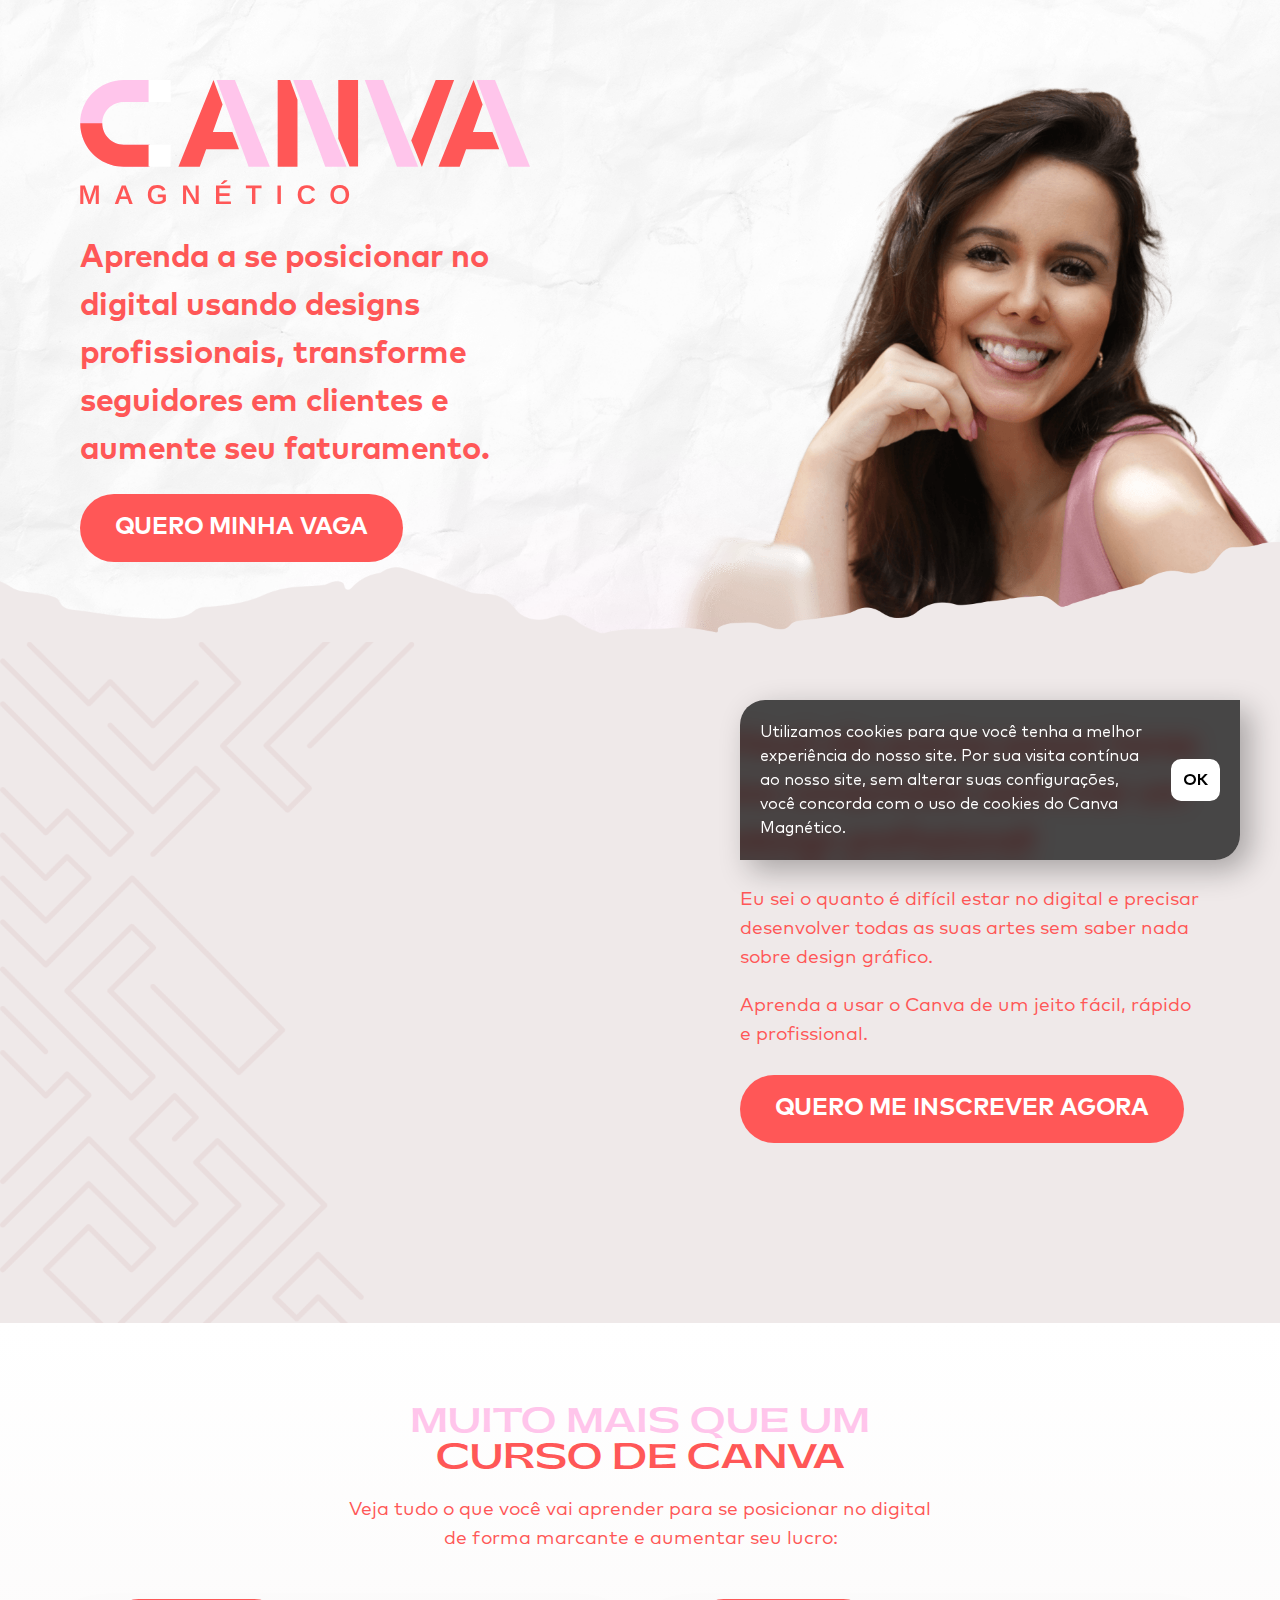
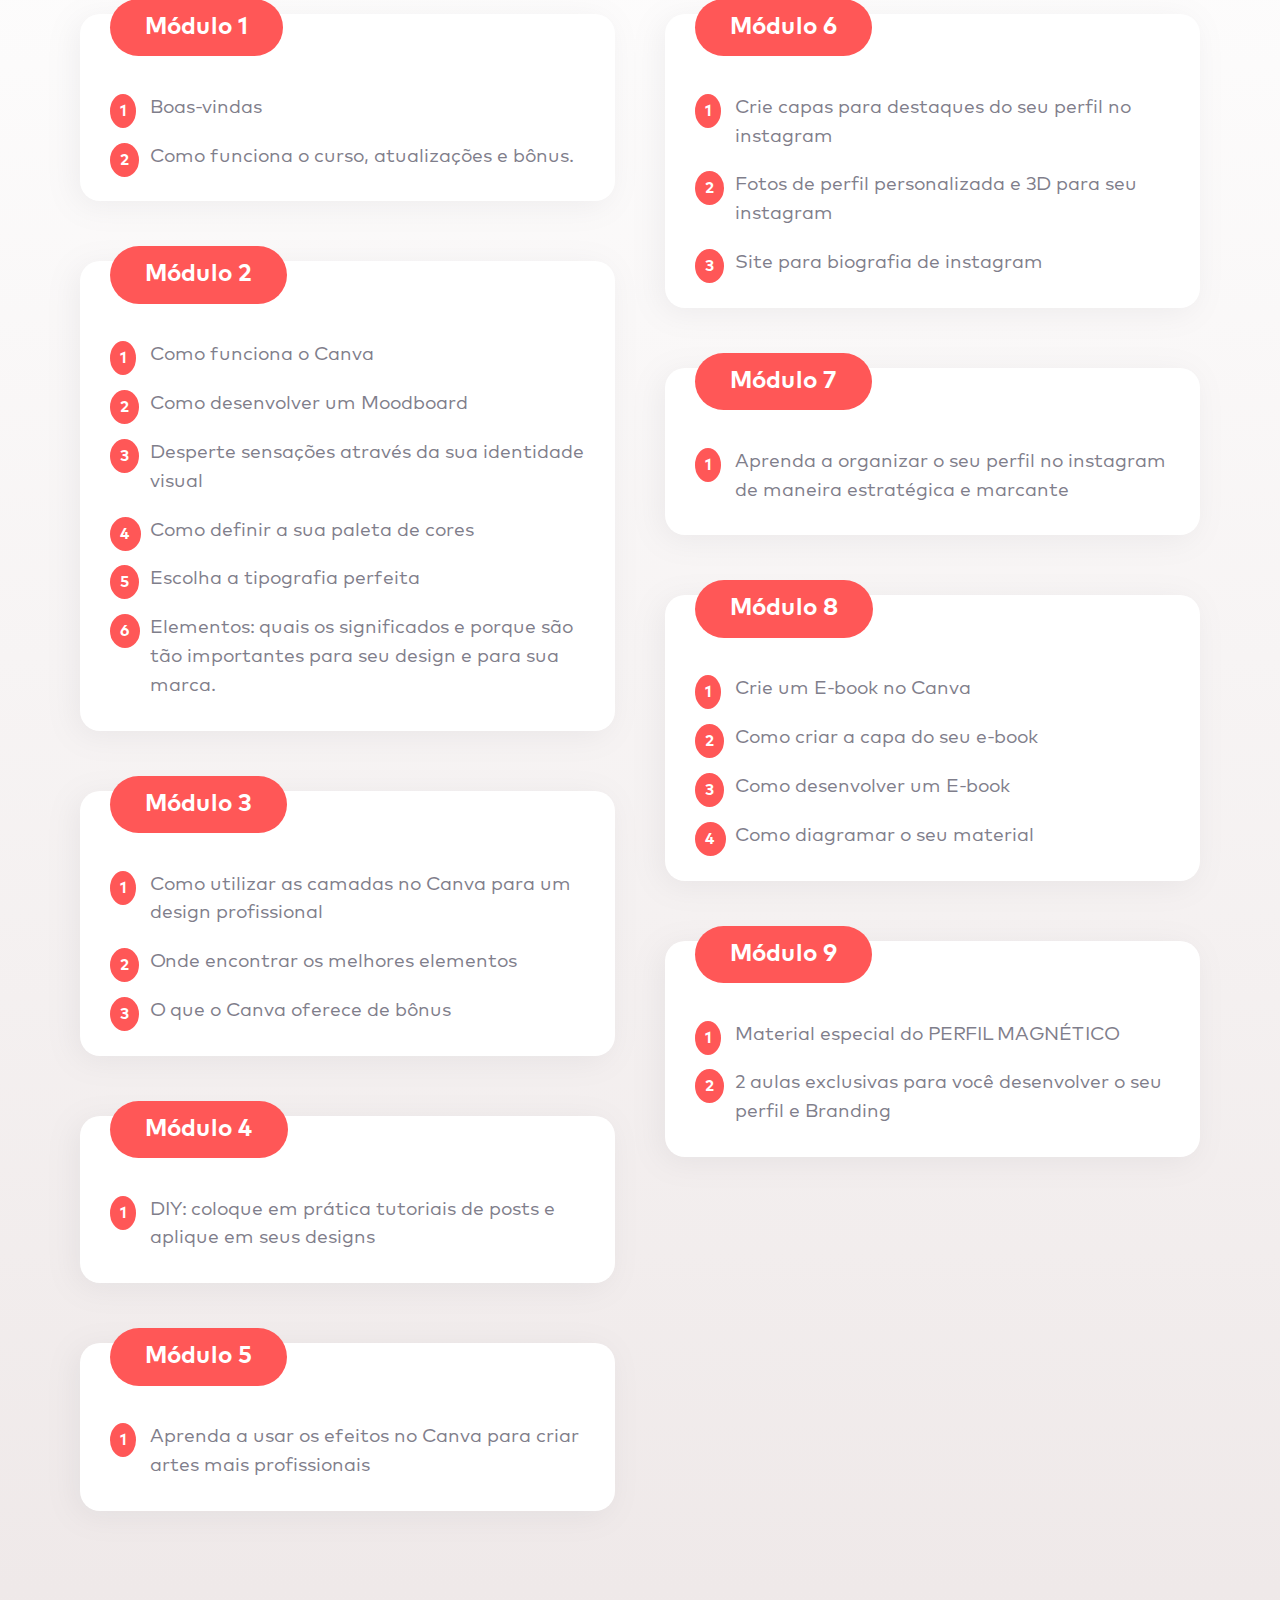
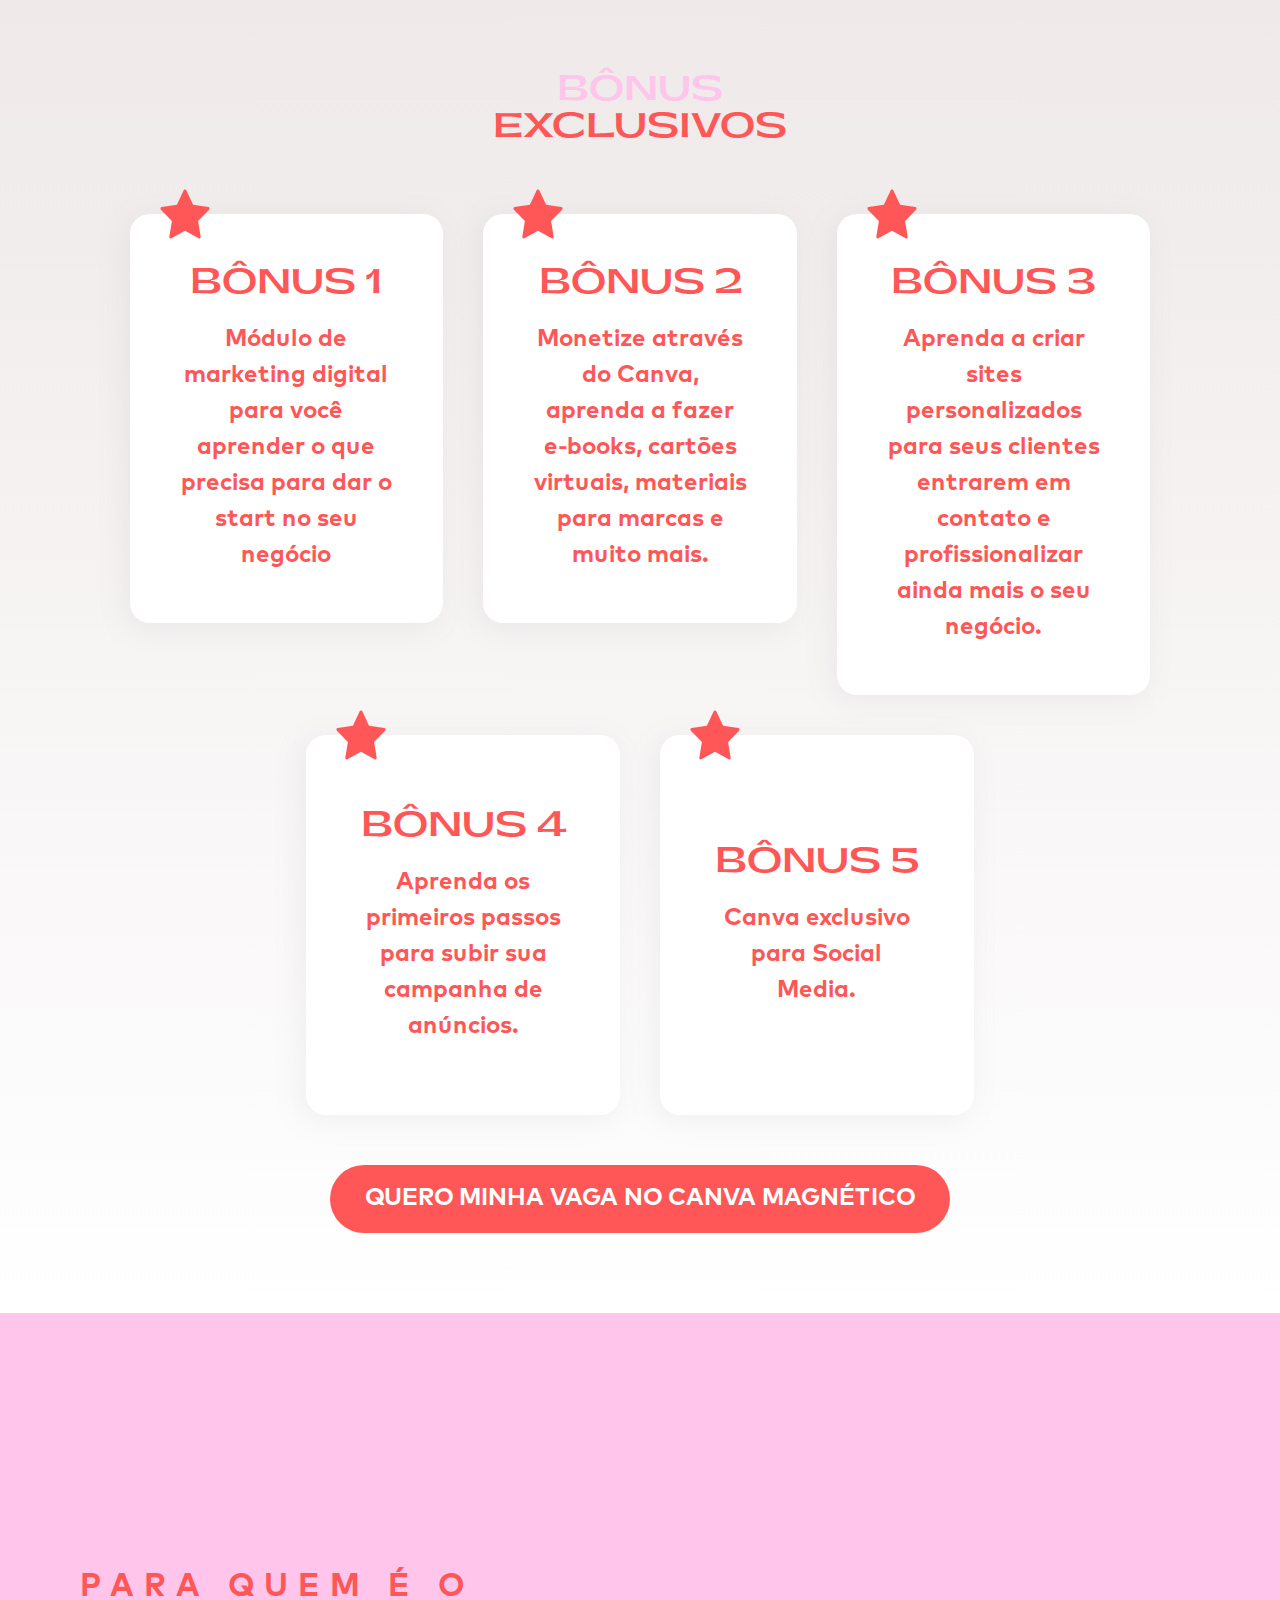
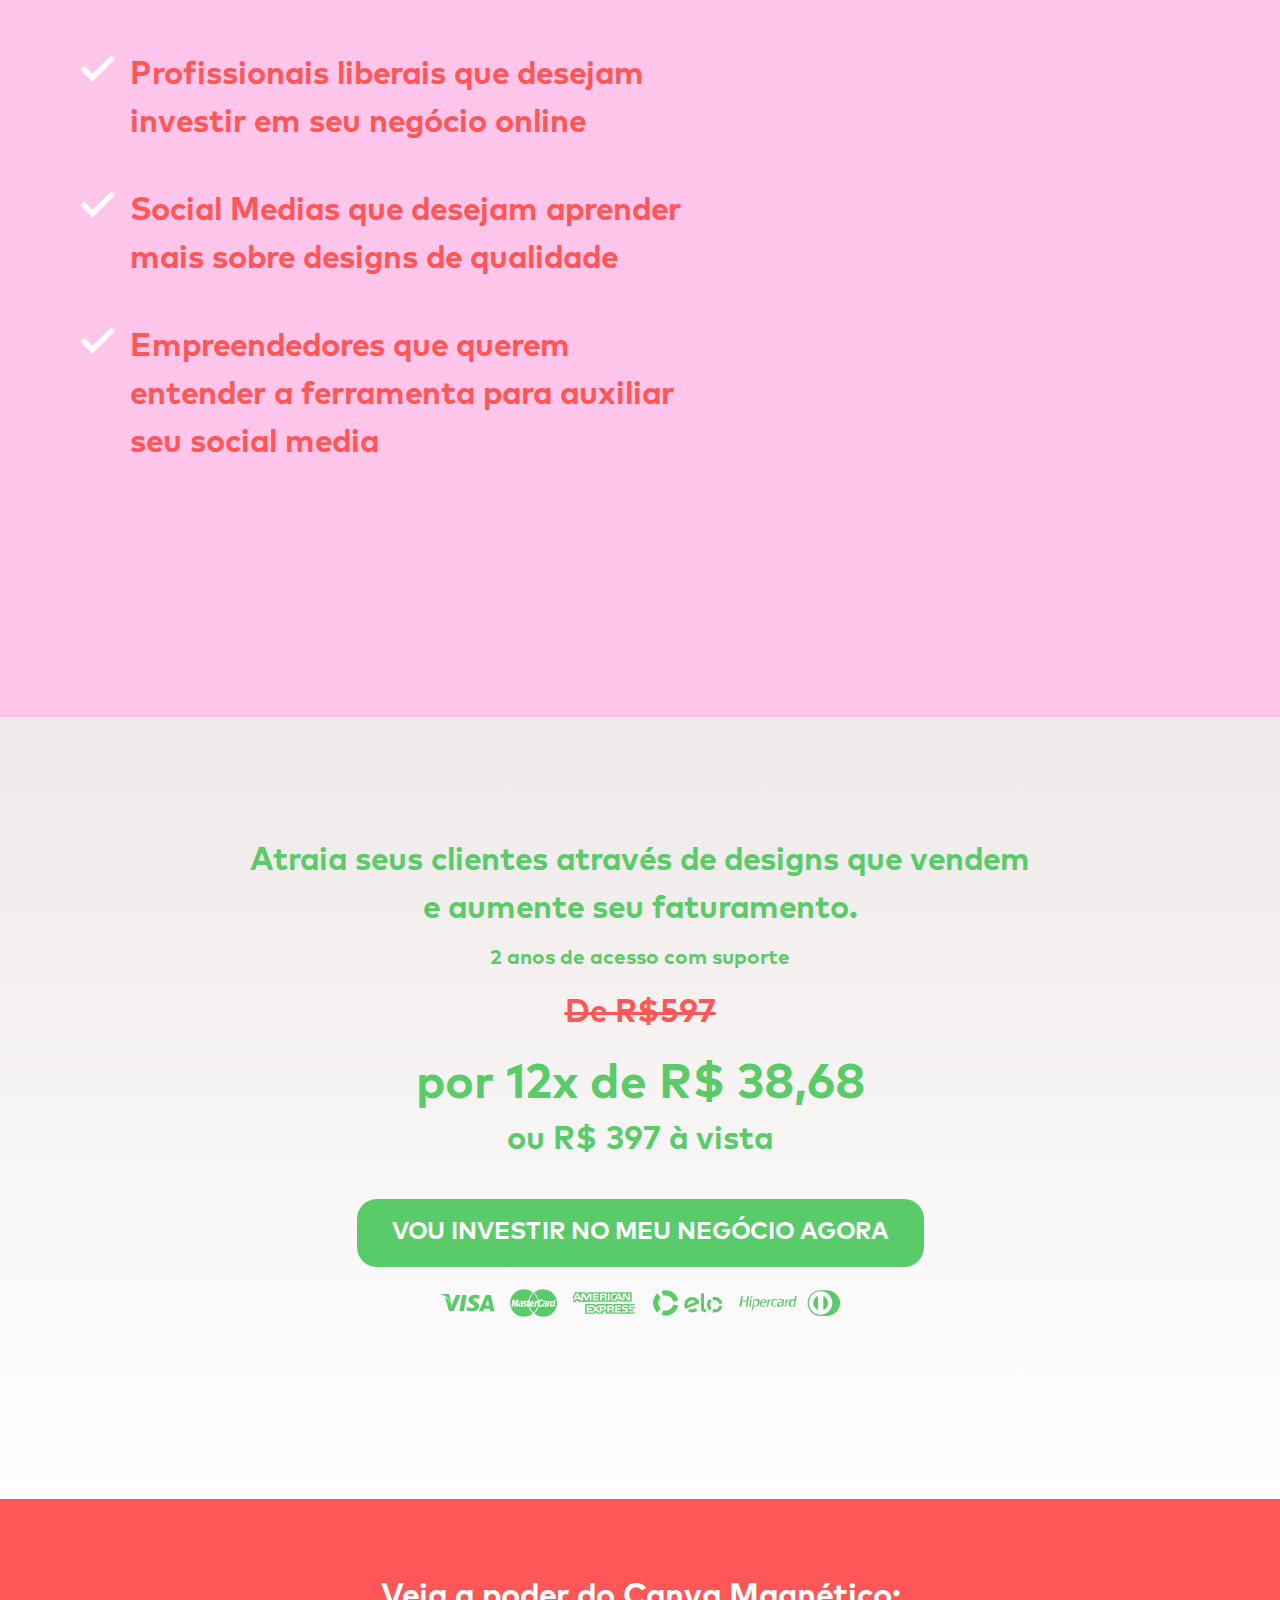
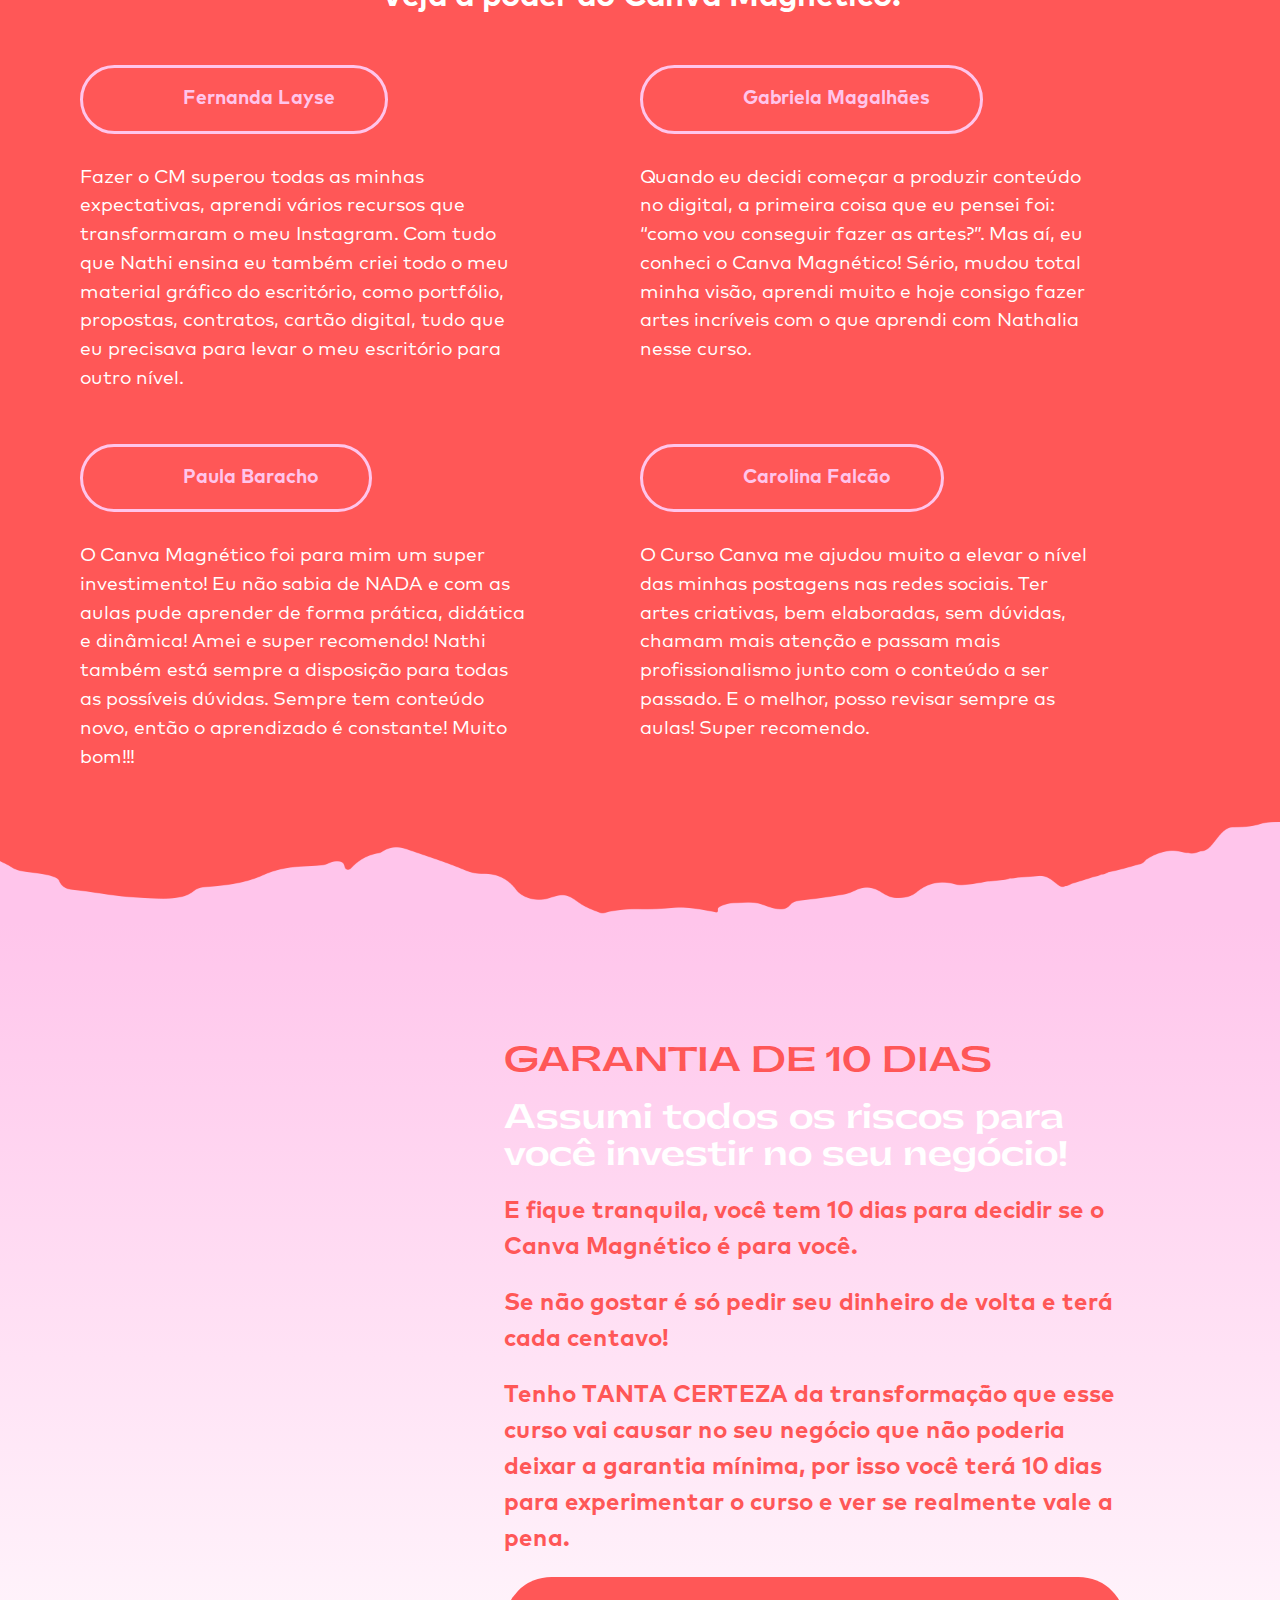
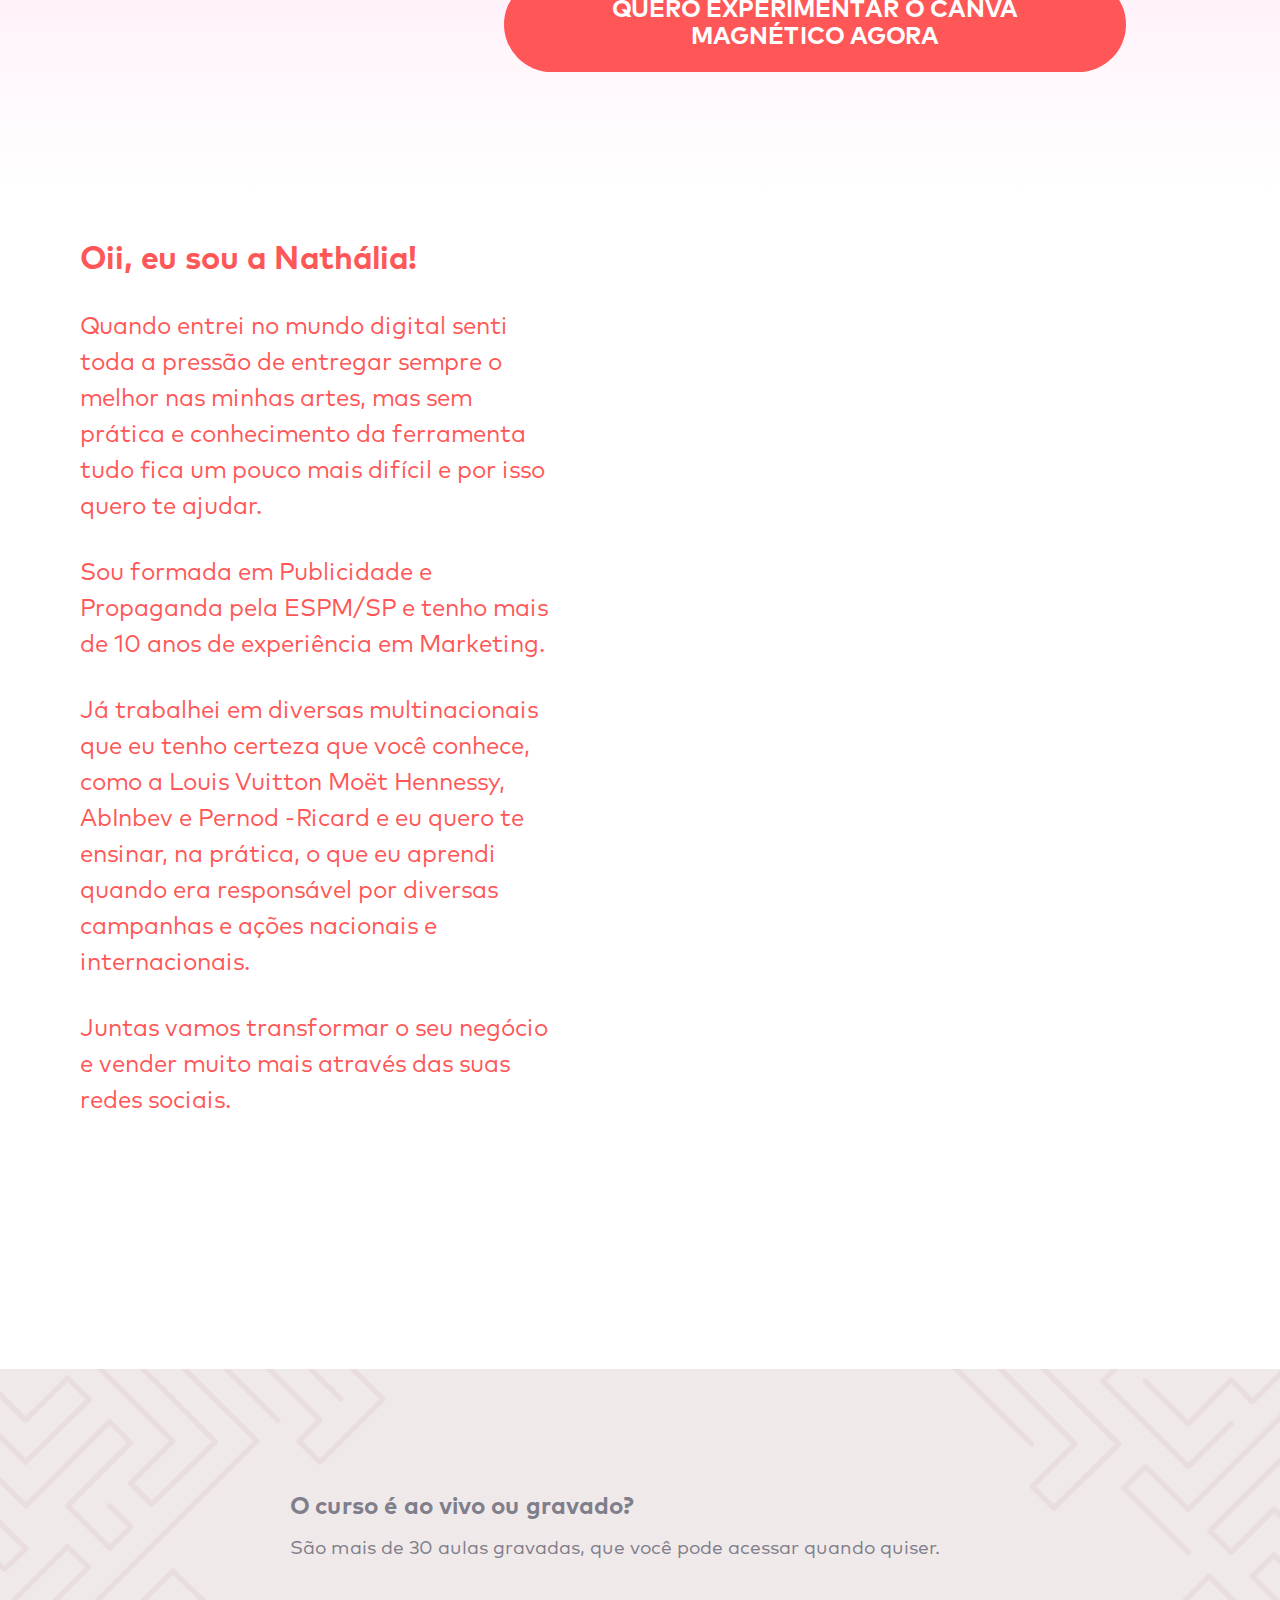
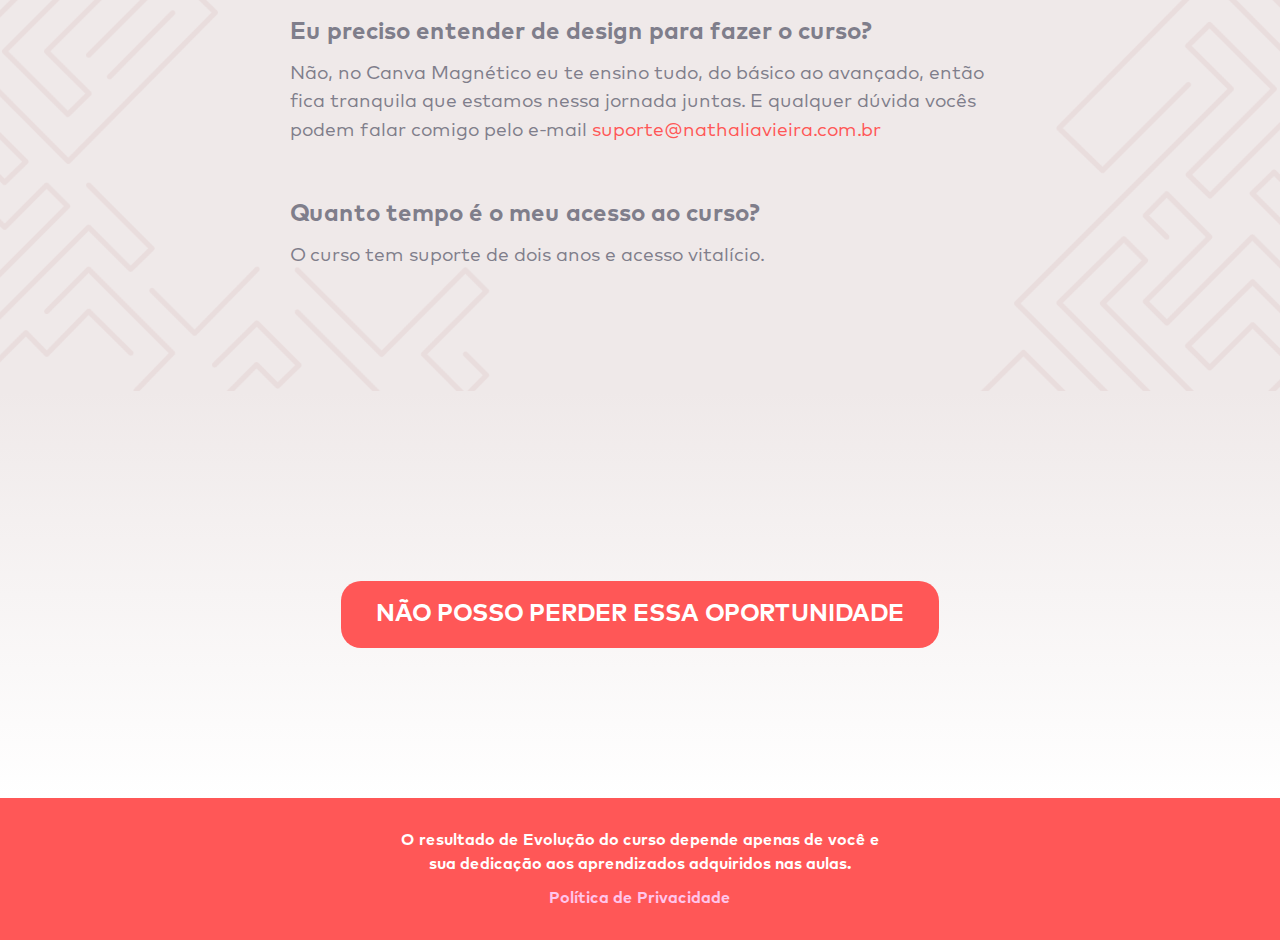
<file: index.html>
<!DOCTYPE html>
<html lang="pt-br">
<head>
  <meta charset="UTF-8">
  <meta name="viewport" content="width=device-width, initial-scale=1.0">

  <!-- Title -->
  <title>Canva Magnético by Nathalia Vieira</title>
  <meta property="og:title" content="Canva Magnético by Nathalia Vieira">

  <!-- Description -->
  <meta name="description" content="Aumente suas vendas e atraia mais clientes através de designs profissionais">
  <meta itemprop="description" content="Aumente suas vendas e atraia mais clientes através de designs profissionais">
  <meta property="og:description" content="Aumente suas vendas e atraia mais clientes através de designs profissionais">

  <!-- Theme Color Global -->
  <meta name="theme-color" content="#FF5757">
  <meta name="msapplication-TileColor" content="#FF5757">
  <meta name="msapplication-navbutton-color" content="#FF5757">
  <meta name="apple-mobile-web-app-status-bar-style" content="#FF5757">

  <!-- Favicon -->
  <link rel="apple-touch-icon" sizes="180x180" href="./files/favicons/apple-touch-icon.png">
  <link rel="icon" type="image/png" sizes="32x32" href="./files/favicons/favicon-32x32.png">
  <link rel="icon" type="image/png" sizes="194x194" href="./files/favicons/favicon-194x194.png">
  <link rel="icon" type="image/png" sizes="192x192" href="./files/favicons/android-chrome-192x192.png">
  <link rel="icon" type="image/png" sizes="16x16" href="./files/favicons/favicon-16x16.png">
  <link rel="manifest" href="./files/favicons/site.webmanifest">
  <link rel="mask-icon" href="./files/favicons/safari-pinned-tab.svg" color="#ff5757">
  <link rel="shortcut icon" href="./files/favicons/favicon.ico">
  <meta name="apple-mobile-web-app-title" content="Canva Magn&eacute;tico">
  <meta name="application-name" content="Canva Magn&eacute;tico">
  <meta name="msapplication-TileColor" content="#efe9e9">
  <meta name="msapplication-TileImage" content="./files/favicons/mstile-144x144.png">
  <meta name="msapplication-config" content="./files/favicons/browserconfig.xml">
  <meta name="theme-color" content="#efe9e9">

  <!-- Share Image URL -->
  <meta name="image" content="https://canvamagnetico.com.br/files/favicons/share.png">
  <meta itemprop="image" content="https://canvamagnetico.com.br/files/favicons/share.png">
  <meta property="og:image" content="https://canvamagnetico.com.br/files/favicons/share.png">

  <!-- Site Name -->
  <meta name="author" content="Nathalia Vieira">
  <meta itemprop="name" content="Nathalia Vieira">
  <meta name="article:author" content="Nathalia Vieira">
  <meta name="application-name" content="Nathalia Vieira">
  <meta property="og:site_name" content="Nathalia Vieira">
  <meta name="apple-mobile-web-app-title" content="Nathalia Vieira">

  <!-- Share Image Size -->
  <meta property="og:locale" content="pt_BR">
  <meta property="og:image:type" content="image/png">
  <meta property="og:image:width" content="1920">
  <meta property="og:image:height" content="1080">
  <meta property="og:type" content="website">
  <meta property="og:card" content="summary_large_image">

  <!-- Site URL -->
  <link rel="canonical" href="https://canvamagnetico.com.br">
  <meta property="og:url" content="https://canvamagnetico.com.br">

  <!-- CSS imports -->
  <link href="./assets/css/pages/index/index.css" rel="stylesheet">

</head>
<body> 

  <!-- AVISO COOOKIE -->
  <div class="cookie">
    <p>Utilizamos cookies para que você tenha a melhor experiência do nosso site. Por sua visita contínua ao nosso site, sem alterar suas configurações, você concorda com o uso de cookies do Canva Magnético.</p>
    <button id="fechar_aviso_cookie">OK</button>
  </div>

  <!-- Section -->
  <section class="apresentacao"> 
    <div class="titulo">
      <img src="./files/images/logo-canva-magnetico-1.svg">
      <h1>Aprenda a se posicionar no digital usando designs profissionais, transforme seguidores em clientes e aumente seu faturamento.</h1>
      <button type="button" data-url="https://pay.hotmart.com/Q46223301G?off=opkwui2x">QUERO MINHA VAGA</button>
    </div>
    <img class="principal" src="./files/images/nathalia-1.png">
    <img class="divisor" src="./files/images/divisor-pele.png">
    <img class="blush" src="./files/images/blush-rosa.png">
  </section>

  <!-- Section -->
  <section class="informacao">
    <img class="principal" data-src="./files/images/celulares.png">
    <img class="divisor" data-src="./files/images/divisor-branco.png">
    <div class="titulo">
      <h2>Você não precisa passar horas no computador para criar um design profissional!</h2>
      <p>Eu sei o quanto é difícil estar no digital e precisar desenvolver todas as suas artes sem saber nada sobre design gráfico.</p>
      <p>Aprenda a usar o Canva de um jeito fácil, rápido e profissional.</p>
      <button type="button" data-url="https://pay.hotmart.com/Q46223301G?off=opkwui2x">QUERO ME INSCREVER AGORA</button>
    </div>
  </section>

  <!-- Section -->
  <section class="conteudo">
    <div class="titulo">
      <h2>MUITO MAIS QUE UM</h2>
      <h2><span>CURSO DE CANVA</span></h2>
      <p>Veja tudo o que você vai aprender para se posicionar no digital de forma marcante e aumentar seu lucro:</p>
    </div>
    <div class="modulos">
      <div class="parte esquerda">
        <div class="modulo">
          <h3>Módulo 1</h3>
          <p><span>1</span>Boas-vindas</p>
          <p><span>2</span>Como funciona o curso, atualizações e bônus.</p>
        </div>
        <div class="modulo">
          <h3>Módulo 2</h3>
          <p><span>1</span>Como funciona o Canva</p>
          <p><span>2</span>Como desenvolver um Moodboard</p>
          <p><span>3</span>Desperte sensações através da sua identidade visual</p>
          <p><span>4</span>Como definir a sua paleta de cores</p>
          <p><span>5</span>Escolha a tipografia perfeita</p>
          <p><span>6</span> Elementos: quais os significados e porque são tão importantes para seu design e para sua marca.</p>
        </div>
        <div class="modulo">
          <h3>Módulo 3</h3>
          <p><span>1</span>Como utilizar as camadas no Canva para um design profissional</p>
          <p><span>2</span>Onde encontrar os melhores elementos</p>
          <p><span>3</span>O que o Canva oferece de bônus</p>
        </div>
        <div class="modulo">
          <h3>Módulo 4</h3>
          <p><span>1</span>DIY: coloque em prática tutoriais de posts e aplique em seus designs</p>
        </div>
        <div class="modulo">
          <h3>Módulo 5</h3>
          <p><span>1</span>Aprenda a usar os efeitos no Canva para criar artes mais profissionais</p>
        </div>
      </div>
      <div class="parte">
        <div class="modulo">
          <h3>Módulo 6</h3>
          <p><span>1</span>Crie capas para destaques do seu perfil no instagram</p>
          <p><span>2</span>Fotos de perfil personalizada e 3D para seu instagram</p>
          <p><span>3</span>Site para biografia de instagram</p>
        </div>
        <div class="modulo">
          <h3>Módulo 7</h3>
          <p><span>1</span>Aprenda a organizar o seu perfil no instagram de maneira estratégica e marcante</p>
        </div>
        <div class="modulo">
          <h3>Módulo 8</h3>
          <p><span>1</span>Crie um E-book no Canva</p>
          <p><span>2</span>Como criar a capa do seu e-book</p>
          <p><span>3</span>Como desenvolver um E-book</p>
          <p><span>4</span>Como diagramar o seu material</p>
        </div>
        <div class="modulo">
          <h3>Módulo 9</h3>
          <p><span>1</span>Material especial do PERFIL MAGNÉTICO</p>
          <p><span>2</span>2 aulas exclusivas para você desenvolver o seu perfil e Branding</p>
        </div>
      </div>
    </div>
  </section>

  <!-- Section -->
  <section class="bonus">
    <div class="titulo">
      <h2>BÔNUS</h2>
      <h2><span>EXCLUSIVOS</span></h2>
    </div>
    <div class="itens">
      <div class="item">
        <img src="./files/images/estrela.svg">
        <h3>BÔNUS 1</h3>
        <p>Módulo de marketing digital para você aprender o que precisa para dar o start no seu negócio</p>
      </div>
      <div class="item">
        <img src="./files/images/estrela.svg">
        <h3>BÔNUS 2</h3>
        <p>Monetize através do Canva, aprenda a fazer e-books, cartões virtuais, materiais para marcas e muito mais.</p>
      </div>
      <div class="item">
        <img src="./files/images/estrela.svg">
        <h3>BÔNUS 3</h3>
        <p>Aprenda a criar sites personalizados para seus clientes entrarem em contato e profissionalizar ainda mais o seu negócio.</p>
      </div>
      <div class="item">
        <img src="./files/images/estrela.svg">
        <h3>BÔNUS 4</h3>
        <p>Aprenda os primeiros passos para subir sua campanha de anúncios.</p>
      </div>
      <div class="item">
        <img src="./files/images/estrela.svg">
        <h3>BÔNUS 5</h3>
        <p>Canva exclusivo para Social Media.</p>
      </div>
    </div>
    <button type="button" data-url="https://pay.hotmart.com/Q46223301G?off=opkwui2x">QUERO MINHA VAGA NO CANVA MAGNÉTICO</button>
  </section>

  <!-- Section -->
  <section class="beneficios">
    <div class="titulo">
      <h2>Para quem é o</h2>
      <img class="logo" data-src="./files/images/logo-canva-magnetico-2.svg">
      <h3><img src="./files/images/check.svg">Profissionais liberais que desejam investir em seu negócio online</h3>
      <h3><img src="./files/images/check.svg">Social Medias que desejam aprender mais sobre designs de qualidade</h3>
      <h3><img src="./files/images/check.svg">Empreendedores que querem entender a ferramenta para auxiliar seu social media</h3>
    </div>
    <img class="principal" data-src="./files/images/nathalia-2.png">
    <img class="blush" data-src="./files/images/blush-vermelho.png">
    <img class="divisor topo" data-src="files/images/divisor-branco-2.png">
    <img class="divisor base" data-src="files/images/divisor-pele.png">
  </section>

  <!-- Section -->
  <section class="comprar" id="comprar">
    <h2>Atraia seus clientes através de designs que vendem e aumente seu faturamento.</h2>
    <p>2 anos de acesso com suporte</p>
    <h5>De R$597</h5>
    <h3>por 12x de R$ 38,68</h3>
    <h4>ou R$ 397 à vista</h4>
    <button type="button" data-url="https://pay.hotmart.com/Q46223301G?off=opkwui2x">VOU INVESTIR NO MEU NEGÓCIO AGORA</button>
    <img class="metodo" src="./files/images/metodos-pagamento.svg">
    <img class="divisor" data-src="files/images/divisor-vermelho.png">
  </section>

  <!-- Section -->
  <section class="depoimentos">
    <img class="divisor" src="./files/images/divisor-rosa.png">
    <h2>Veja a poder do Canva Magnético: </h2>
    <div class="itens">
      <div class="item">
        <h3><img data-src="./files/images/depoimento-fernanda.png">Fernanda Layse</h3>
        <p>Fazer o CM superou todas as minhas expectativas, aprendi vários recursos que transformaram o meu Instagram. Com tudo que Nathi ensina eu também criei todo o meu material gráfico do escritório, como portfólio, propostas, contratos, cartão digital, tudo que eu precisava para levar o meu escritório para outro nível.</p>
      </div>
      <div class="item">
        <h3><img data-src="./files/images/depoimento-gabriela.png">Gabriela Magalhães</h3>
        <p>Quando eu decidi começar a produzir conteúdo no digital, a primeira coisa que eu pensei foi: “como vou conseguir fazer as artes?”. Mas aí, eu conheci o Canva Magnético! Sério, mudou total minha visão, aprendi muito e hoje consigo fazer artes incríveis com o que aprendi com Nathalia nesse curso.</p>
      </div>
      <div class="item">
        <h3><img data-src="./files/images/depoimento-paula.png">Paula Baracho</h3>
        <p>O Canva Magnético foi para mim um super investimento! Eu não sabia de NADA e com as aulas pude aprender de forma prática, didática e dinâmica! Amei e super recomendo! Nathi também está sempre a disposição para todas as possíveis dúvidas. Sempre tem conteúdo novo, então o aprendizado é constante! Muito bom!!!</p>
      </div>
      <div class="item">
        <h3><img data-src="./files/images/depoimento-carolina.png">Carolina Falcão</h3>
        <p>O Curso Canva me ajudou muito a elevar o nível das minhas postagens nas redes sociais. Ter artes criativas, bem elaboradas, sem dúvidas, chamam mais atenção e passam mais profissionalismo junto com o conteúdo a ser passado. E o melhor, posso revisar sempre as aulas! Super recomendo.</p>
      </div>
    </div>
  </section>

  <!-- Section -->
  <section class="garantia">
    <img class="principal" data-src="./files/images/selo-garantia.png">
    <div class="titulo">
      <h2>GARANTIA DE 10 DIAS</h2>
      <h2><span>Assumi todos os riscos para você investir no seu negócio!</span></h2>
      <p>E fique tranquila, você tem 10 dias para decidir se o Canva Magnético é para você. </p>
      <p>Se não gostar é só pedir seu dinheiro de volta e terá cada centavo!</p>
      <p>Tenho TANTA CERTEZA da transformação que esse curso vai causar no seu negócio que não poderia deixar a garantia mínima, por isso você terá 10 dias para experimentar o curso e ver se realmente vale a pena.</p>
      <button type="button" data-url="https://pay.hotmart.com/Q46223301G?off=opkwui2x">QUERO EXPERIMENTAR O CANVA MAGNÉTICO AGORA</button>
    </div>
  </section>

  <!-- Section -->
  <section class="autora">
    <div class="titulo">
      <h2>Oii, eu sou a Nathália!</h2>
      <p>Quando entrei no mundo digital senti toda a pressão de entregar sempre o melhor nas minhas artes, mas sem prática e conhecimento da ferramenta tudo fica um pouco mais difícil e por isso quero te ajudar.</p>
      <p>Sou formada em Publicidade e Propaganda pela ESPM/SP e tenho mais de 10 anos de experiência em Marketing.</p>
      <p>Já trabalhei em diversas multinacionais que eu tenho certeza que você conhece,  como a Louis Vuitton Moët Hennessy, AbInbev e Pernod -Ricard e eu quero te ensinar, na prática, o que eu aprendi quando era responsável por diversas campanhas e ações nacionais e internacionais.</p>
      <p>Juntas vamos transformar o seu negócio e vender muito mais através das suas redes sociais.</p>
    </div>
    <img class="principal" data-src="./files/images/nathalia-3.png">
    <img class="divisor" data-src="./files/images/divisor-pele.png">
  </section>

  <!-- Section -->
  <section class="duvidas">
    <div class="conteudo">
      <h3>O curso é ao vivo ou gravado?</h3>
      <p>São mais de 30 aulas gravadas, que você pode acessar quando quiser.</p>
      <h3>Eu preciso entender de design para fazer o curso?</h3>
      <p>Não, no Canva Magnético eu te ensino tudo, do básico ao avançado, então fica tranquila que estamos nessa jornada juntas. E qualquer dúvida vocês podem falar comigo pelo e-mail <span>suporte@nathaliavieira.com.br</span></p>
      <h3>Quanto tempo é o meu acesso ao curso?</h3>
      <p>O curso tem suporte de dois anos e acesso vitalício.</p>
    </div>
  </section>

  <!-- Section -->
  <section class="acao">
    <img data-src="./files/images/logo-canva-magnetico-3.svg">
    <button type="button" data-url="https://pay.hotmart.com/Q46223301G?off=opkwui2x">NÃO POSSO PERDER ESSA OPORTUNIDADE</button>
  </section>

  <!-- Footer -->
  <footer>
    <p>O resultado de Evolução do curso depende apenas de você e sua dedicação aos aprendizados adquiridos nas aulas.</p>
    <a href="/politica-de-privacidade" target="_blank">Política de Privacidade</a>
  </footer>

  <!-- JS Scripts -->
  <script src="./assets/js/global/global.js"></script>
  <script src="./assets/js/global/aviso-cookie.js"></script>

  <!-- Google Tag Manager -->
  <script>
    (function(w,d,s,l,i){w[l]=w[l]||[];w[l].push({'gtm.start':
    new Date().getTime(),event:'gtm.js'});var f=d.getElementsByTagName(s)[0],
    j=d.createElement(s),dl=l!='dataLayer'?'&l='+l:'';j.async=true;j.src=
    'https://www.googletagmanager.com/gtm.js?id='+i+dl;f.parentNode.insertBefore(j,f);
    })(window,document,'script','dataLayer','GTM-MBGPV7B');
  </script>
  <noscript>
    <iframe src="https://www.googletagmanager.com/ns.html?id=GTM-MBGPV7B"
    height="0" width="0" style="display:none;visibility:hidden"></iframe>
  </noscript>

  <!-- Facebook Pixel -->
  <script>
    !function(f,b,e,v,n,t,s)
    {if(f.fbq)return;n=f.fbq=function(){n.callMethod?
    n.callMethod.apply(n,arguments):n.queue.push(arguments)};
    if(!f._fbq)f._fbq=n;n.push=n;n.loaded=!0;n.version='2.0';
    n.queue=[];t=b.createElement(e);t.async=!0;
    t.src=v;s=b.getElementsByTagName(e)[0];
    s.parentNode.insertBefore(t,s)}(window, document,'script',
    'https://connect.facebook.net/en_US/fbevents.js');
    fbq('init', '412882523664267');
    fbq('track', 'PageView');
  </script>
  <noscript>
    <img height="1" width="1" style="display:none" src="https://www.facebook.com/tr?id=412882523664267&ev=PageView&noscript=1"/>
  </noscript>

</body>
</html>
</file>
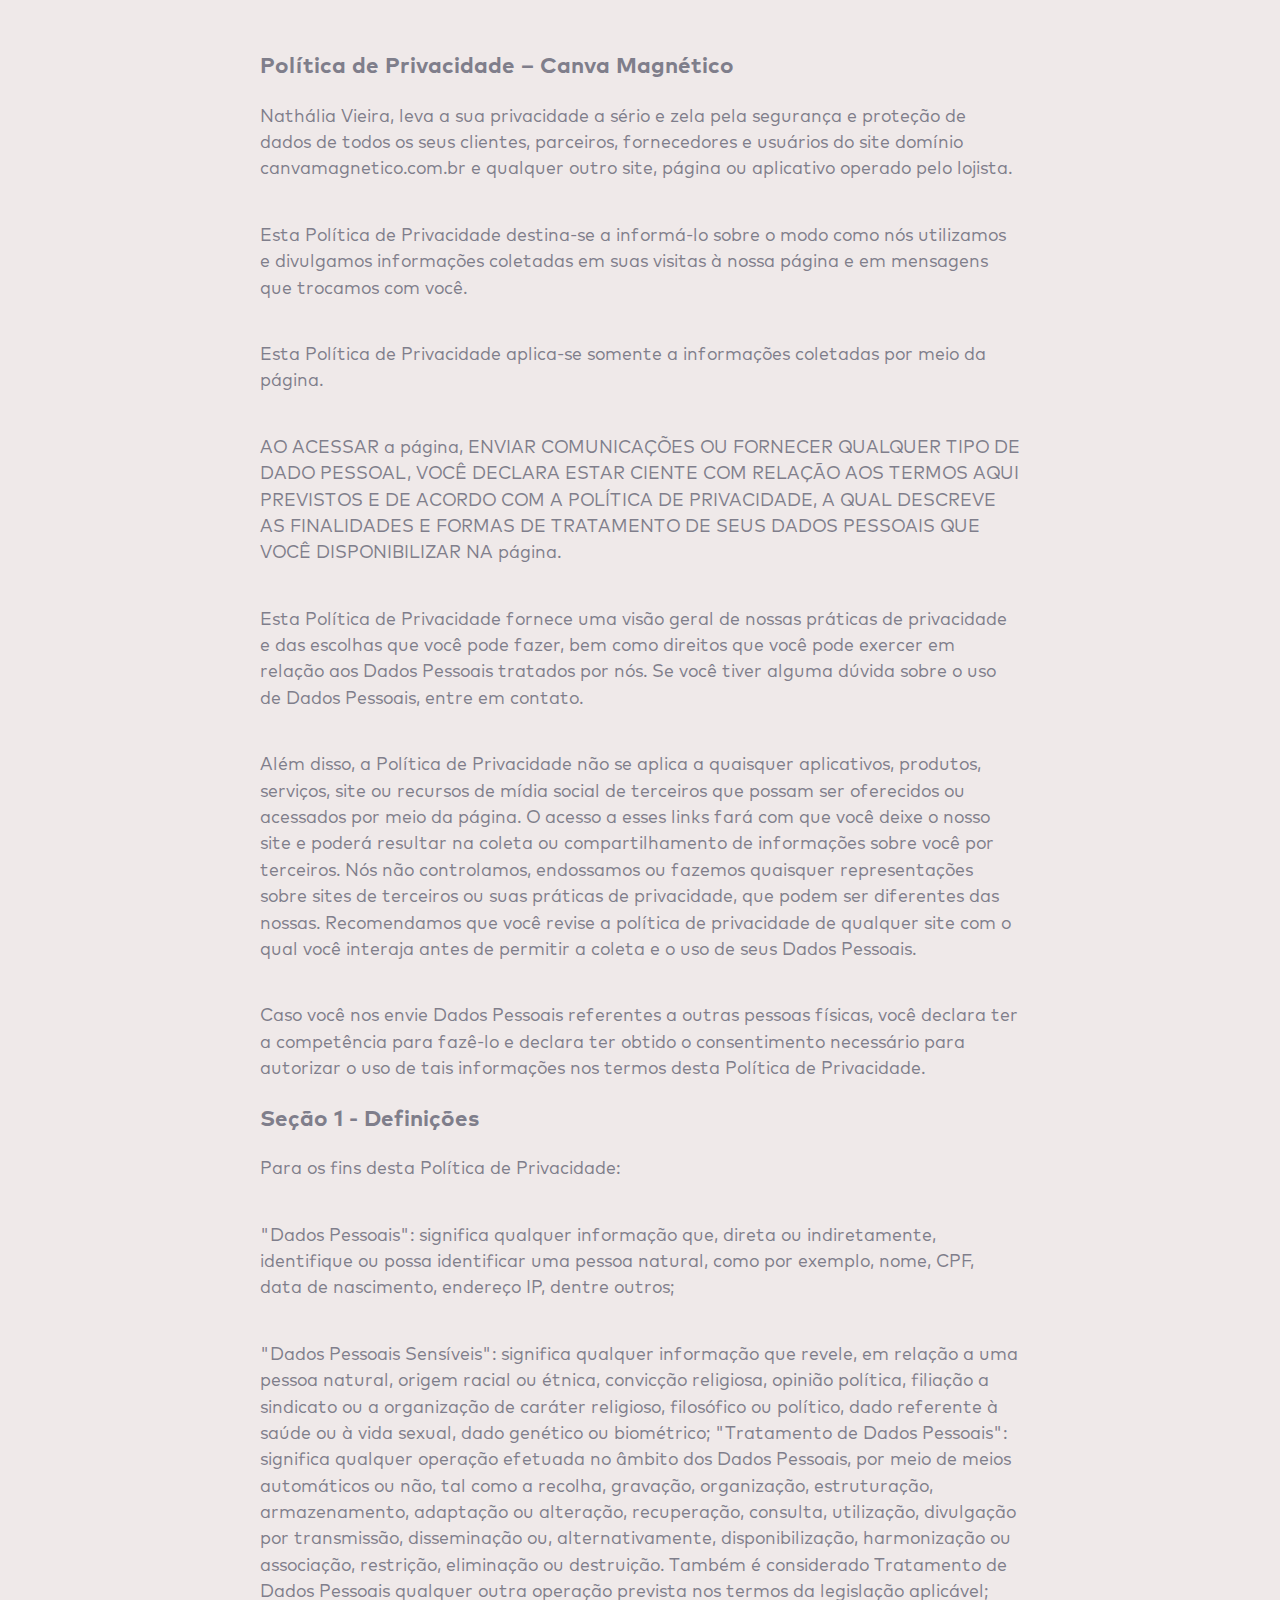
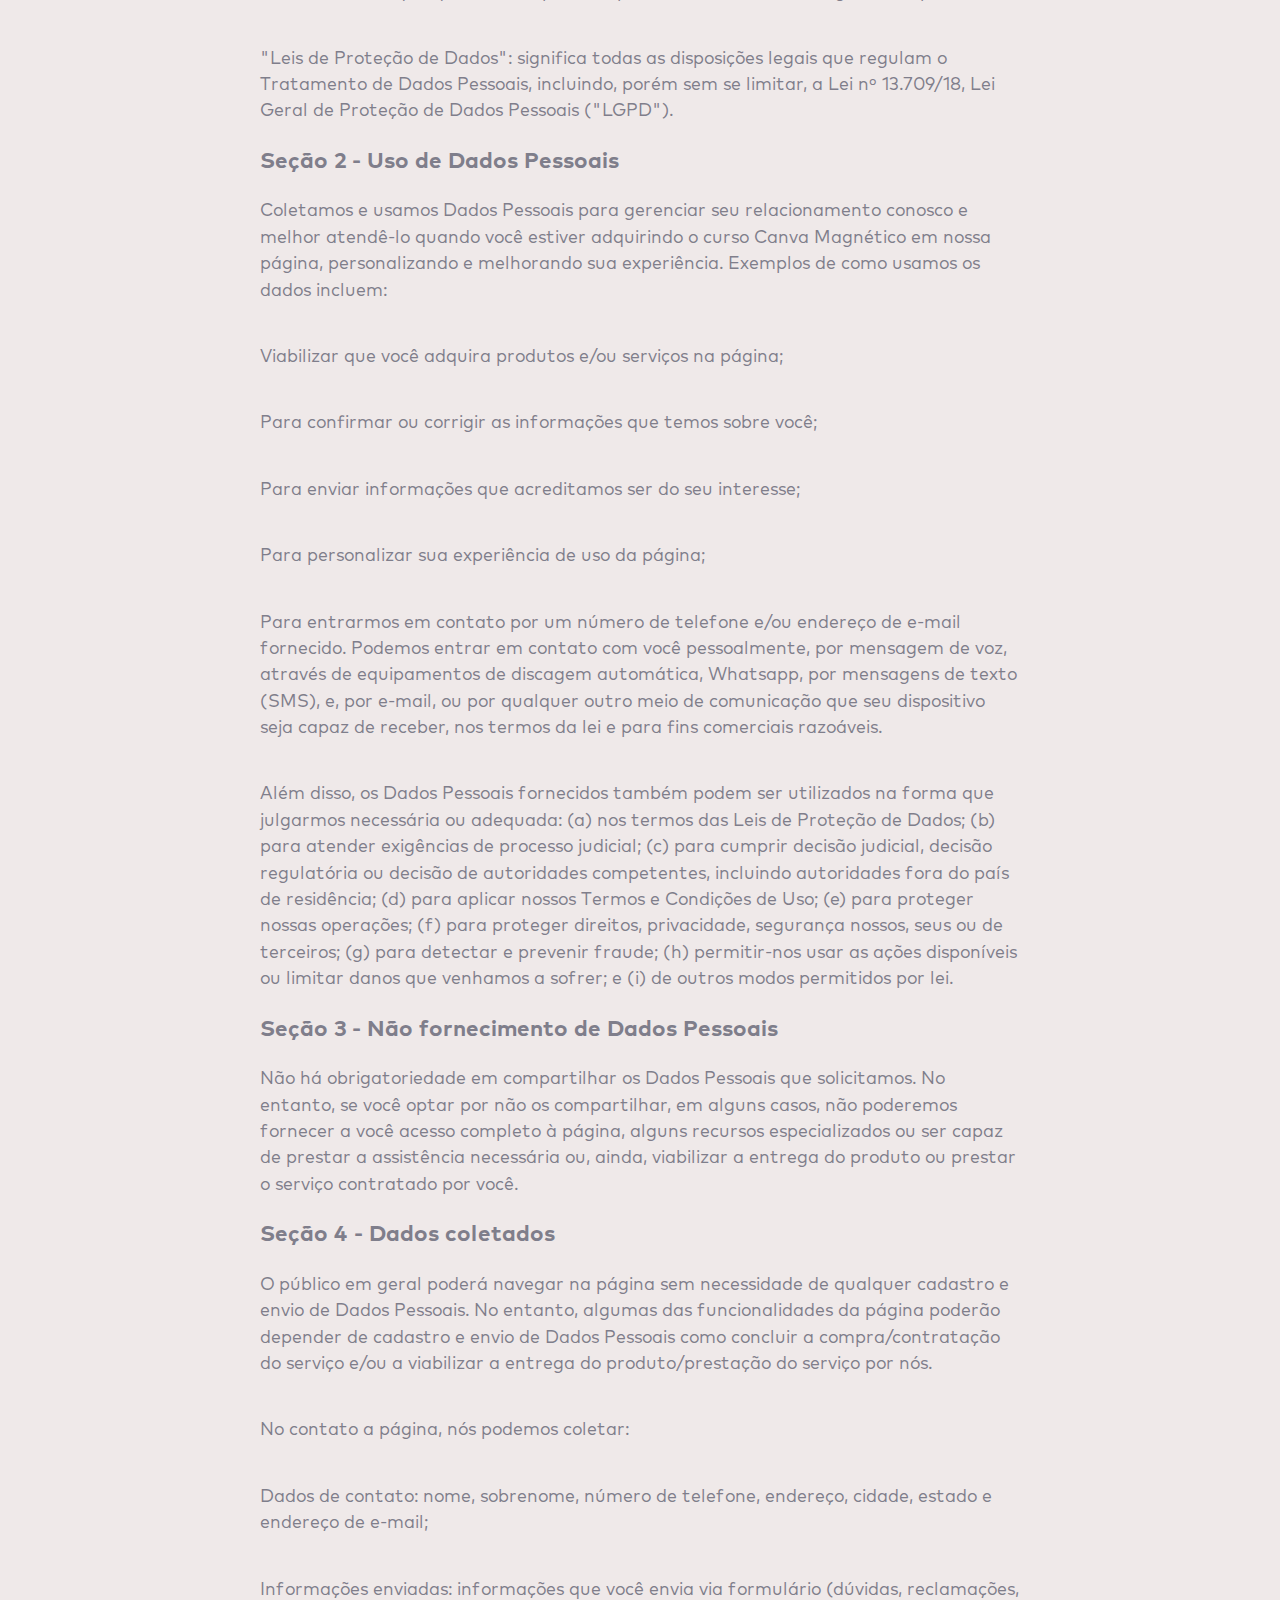
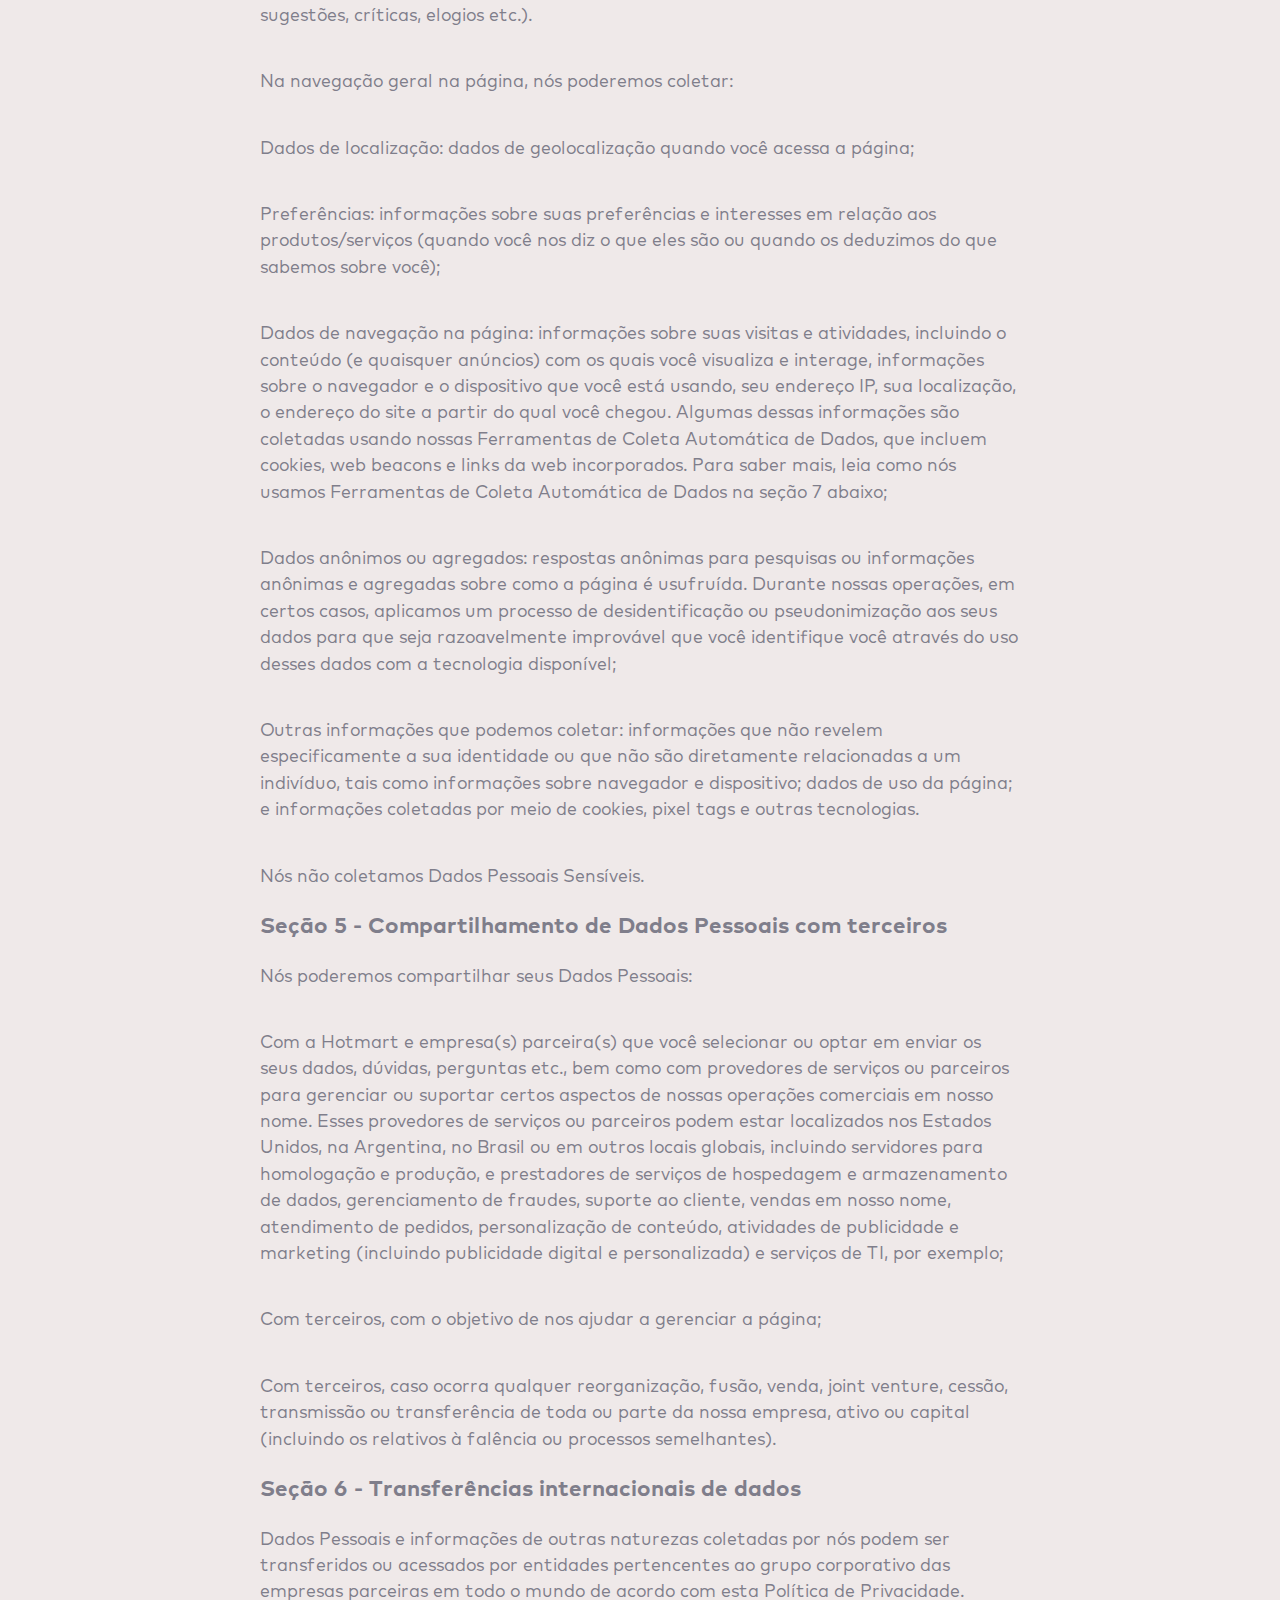
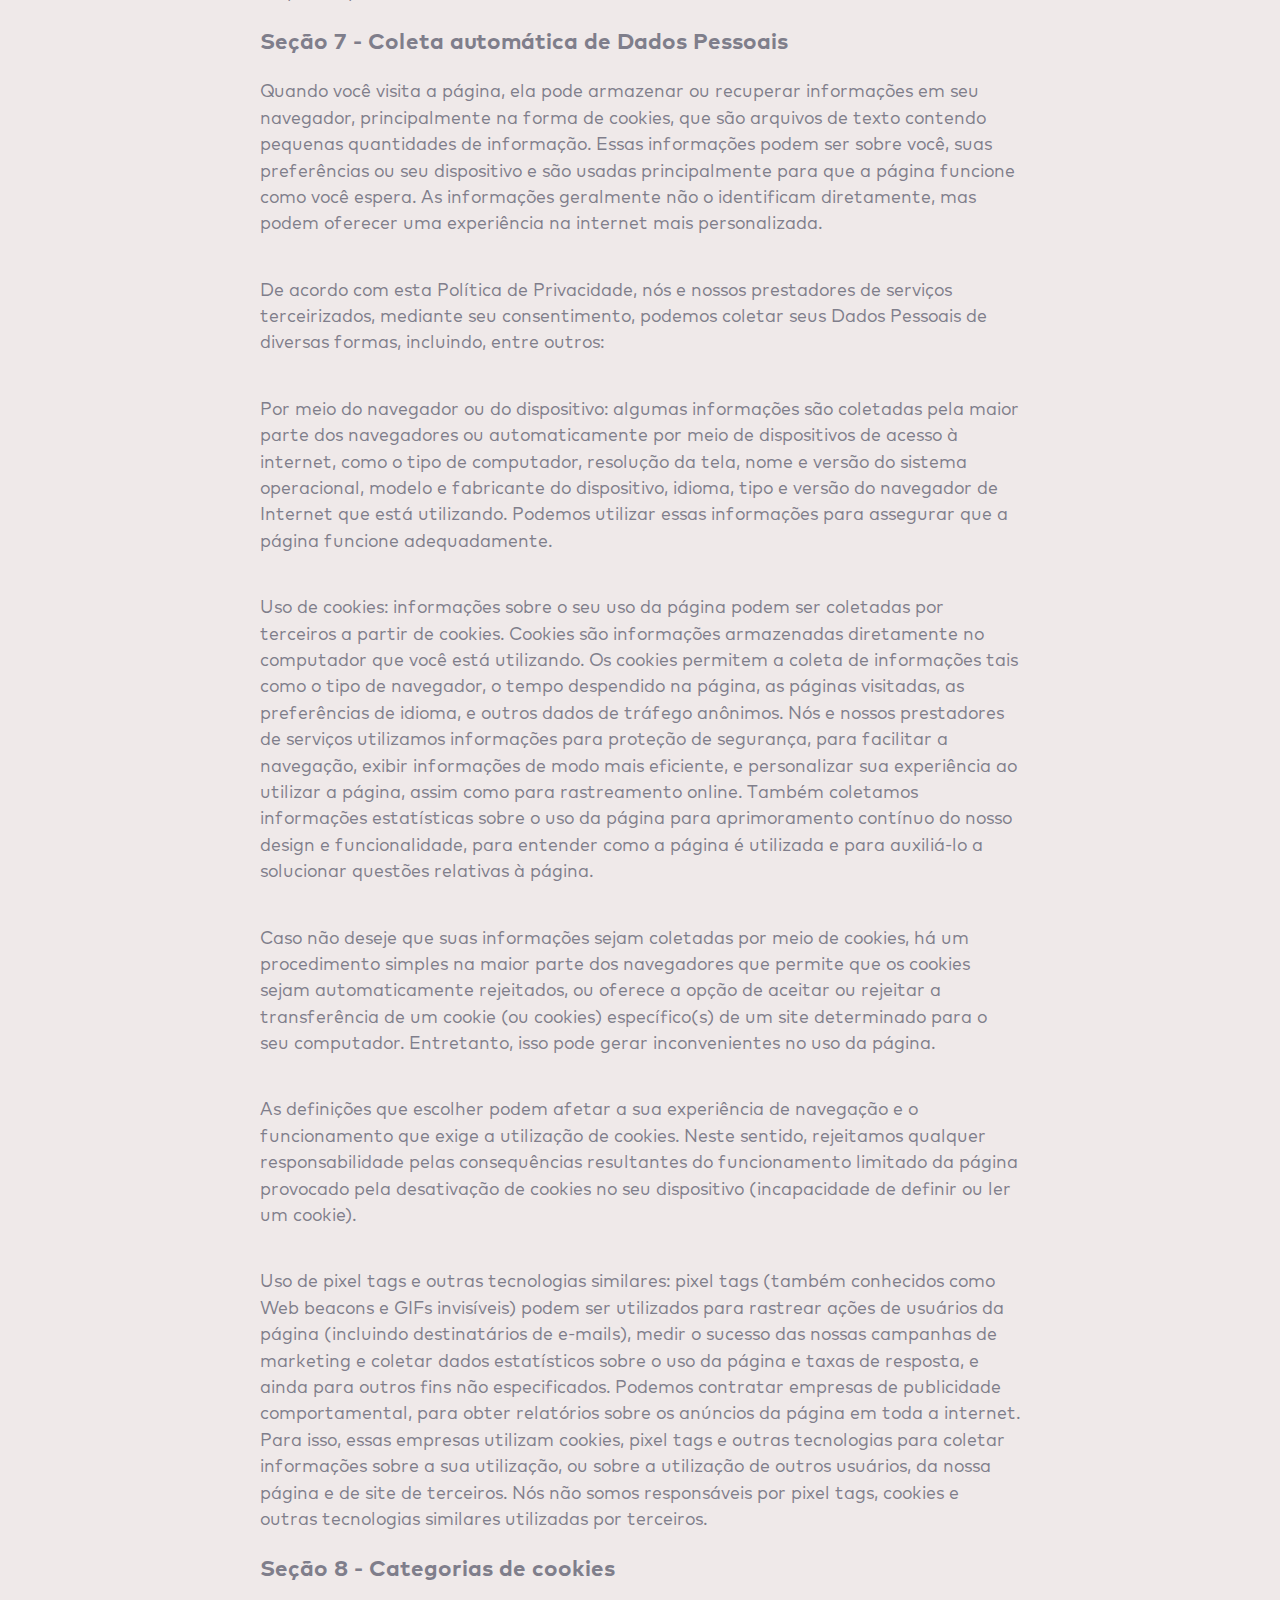
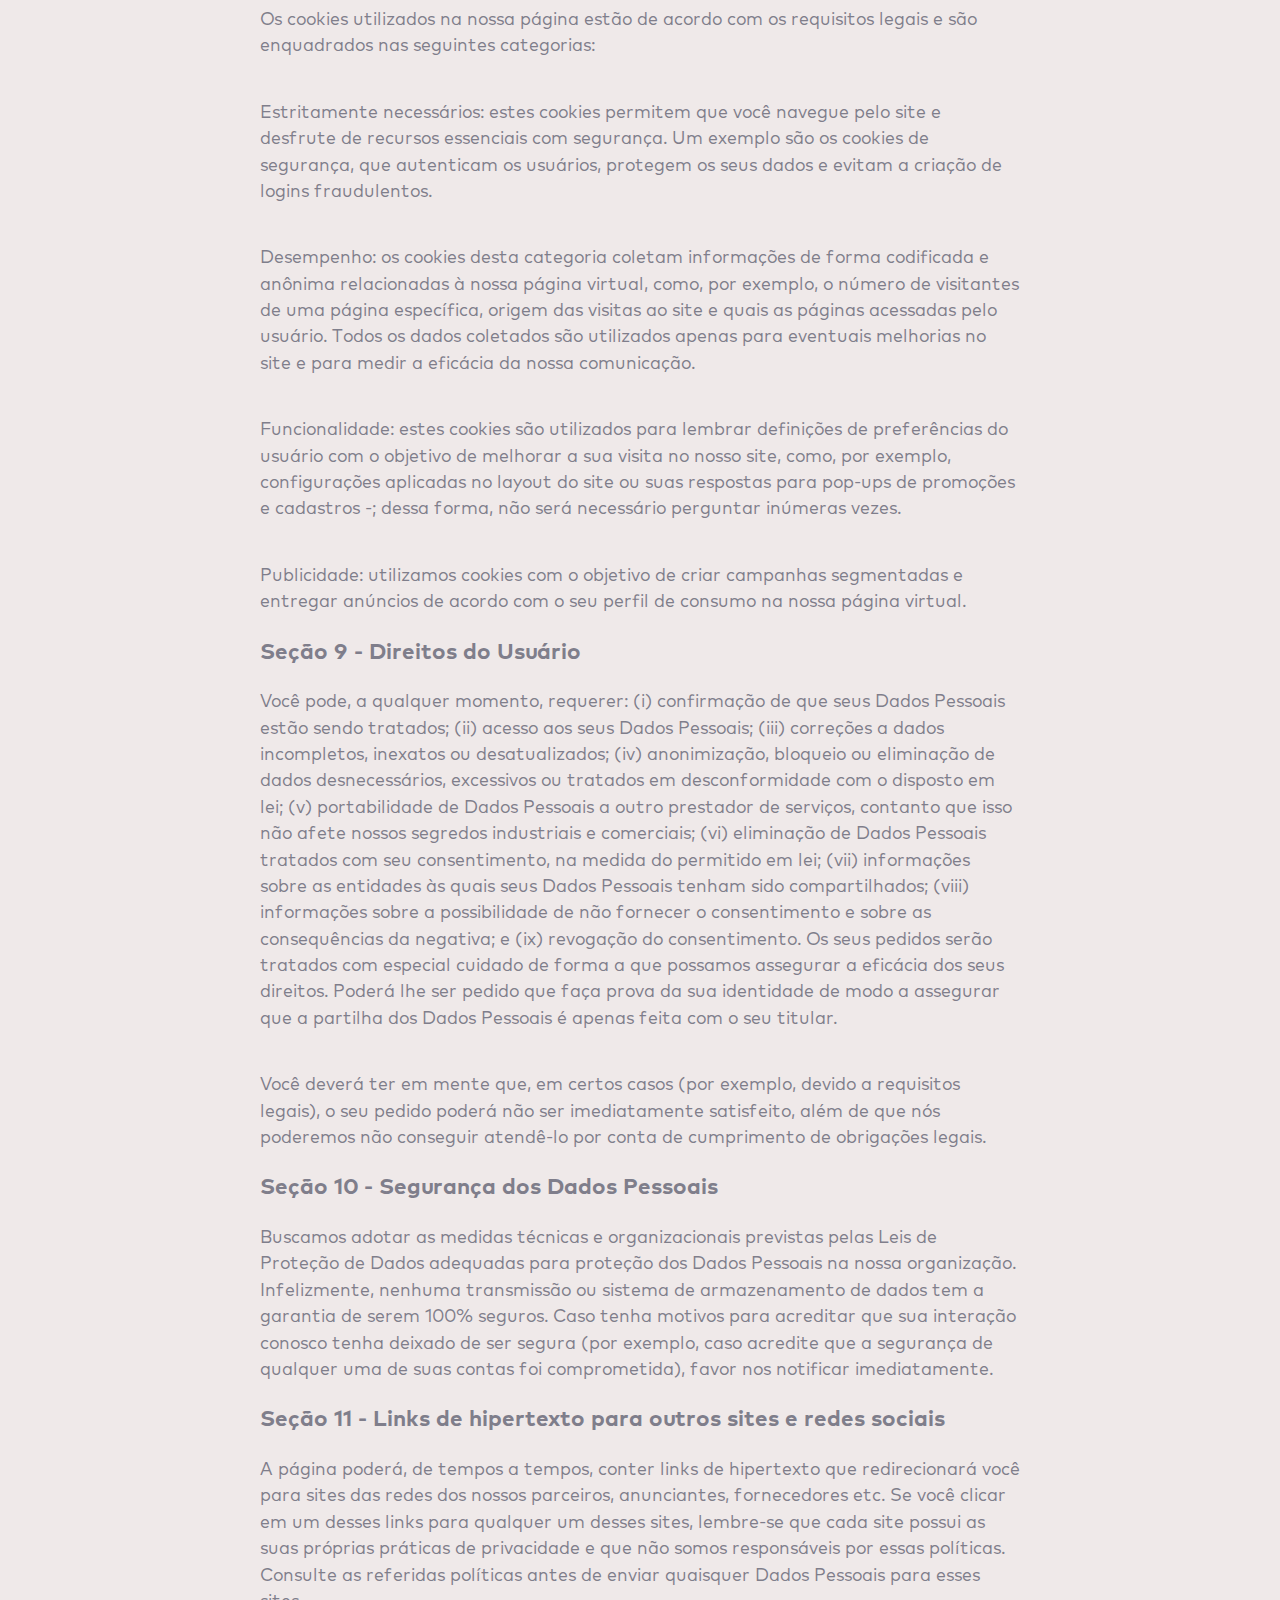
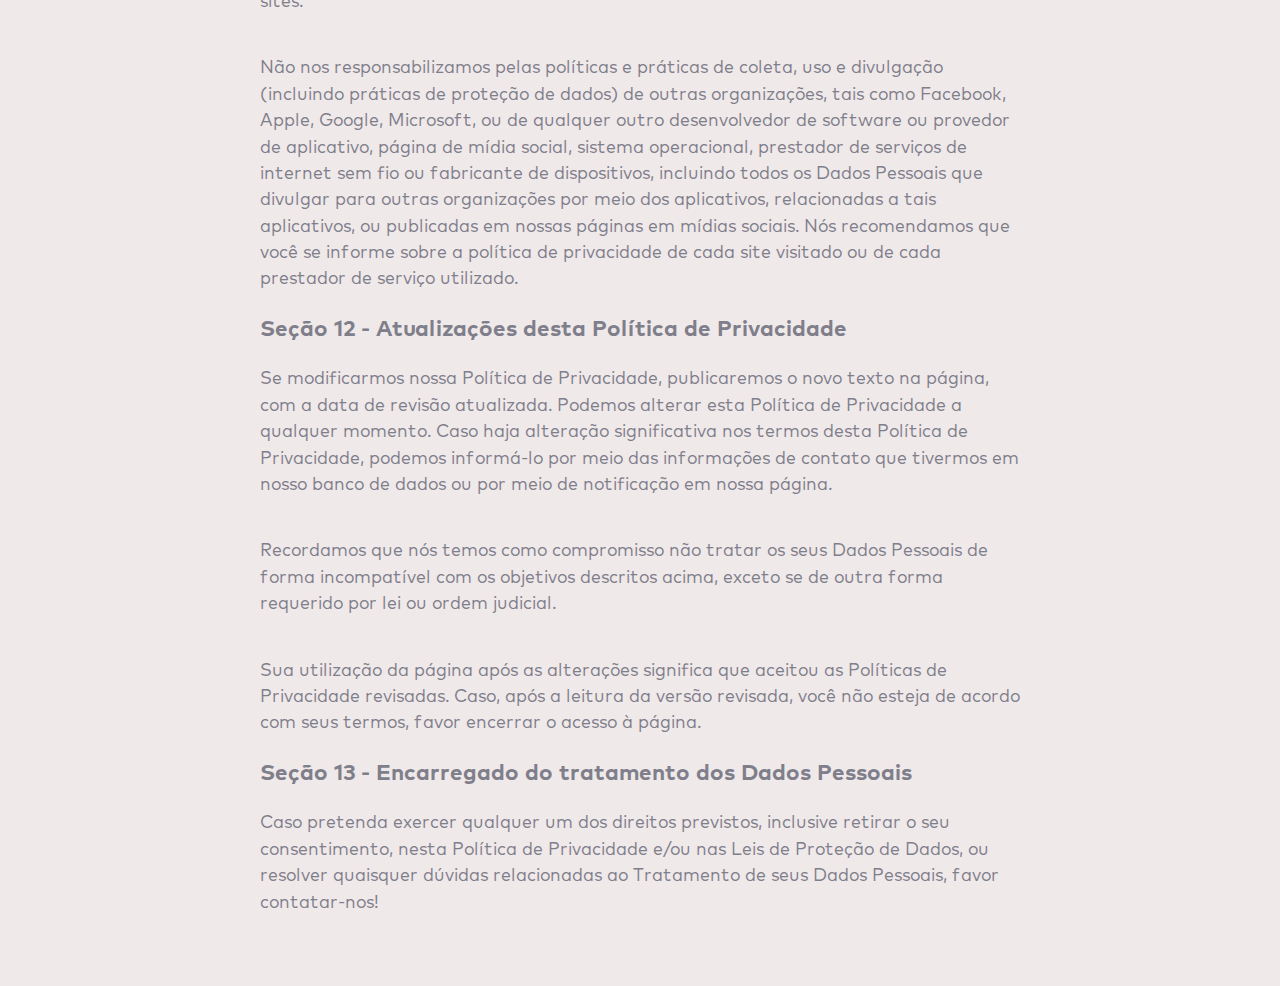
<file: politica-de-privacidade.html>
<!DOCTYPE html>
<html lang="pt-br">
<head>
  <meta charset="UTF-8">
  <meta name="viewport" content="width=device-width, initial-scale=1.0">

  <!-- Title -->
  <title>Canva Magnético by Nathalia Vieira</title>
  <meta property="og:title" content="Canva Magnético by Nathalia Vieira">

  <!-- Description -->
  <meta name="description" content="Aumente suas vendas e atraia mais clientes através de designs profissionais">
  <meta itemprop="description" content="Aumente suas vendas e atraia mais clientes através de designs profissionais">
  <meta property="og:description" content="Aumente suas vendas e atraia mais clientes através de designs profissionais">

  <!-- Theme Color Global -->
  <meta name="theme-color" content="#FF5757">
  <meta name="msapplication-TileColor" content="#FF5757">
  <meta name="msapplication-navbutton-color" content="#FF5757">
  <meta name="apple-mobile-web-app-status-bar-style" content="#FF5757">

  <!-- Favicon -->
  <link rel="apple-touch-icon" sizes="180x180" href="./files/favicons/apple-touch-icon.png">
  <link rel="icon" type="image/png" sizes="32x32" href="./files/favicons/favicon-32x32.png">
  <link rel="icon" type="image/png" sizes="194x194" href="./files/favicons/favicon-194x194.png">
  <link rel="icon" type="image/png" sizes="192x192" href="./files/favicons/android-chrome-192x192.png">
  <link rel="icon" type="image/png" sizes="16x16" href="./files/favicons/favicon-16x16.png">
  <link rel="manifest" href="./files/favicons/site.webmanifest">
  <link rel="mask-icon" href="./files/favicons/safari-pinned-tab.svg" color="#ff5757">
  <link rel="shortcut icon" href="./files/favicons/favicon.ico">
  <meta name="apple-mobile-web-app-title" content="Canva Magn&eacute;tico">
  <meta name="application-name" content="Canva Magn&eacute;tico">
  <meta name="msapplication-TileColor" content="#efe9e9">
  <meta name="msapplication-TileImage" content="./files/favicons/mstile-144x144.png">
  <meta name="msapplication-config" content="./files/favicons/browserconfig.xml">
  <meta name="theme-color" content="#efe9e9">

  <!-- Share Image URL -->
  <meta name="image" content="https://canvamagnetico.com.br/files/favicons/share.png">
  <meta itemprop="image" content="https://canvamagnetico.com.br/files/favicons/share.png">
  <meta property="og:image" content="https://canvamagnetico.com.br/files/favicons/share.png">

  <!-- Site Name -->
  <meta name="author" content="Nathalia Vieira">
  <meta itemprop="name" content="Nathalia Vieira">
  <meta name="article:author" content="Nathalia Vieira">
  <meta name="application-name" content="Nathalia Vieira">
  <meta property="og:site_name" content="Nathalia Vieira">
  <meta name="apple-mobile-web-app-title" content="Nathalia Vieira">

  <!-- Share Image Size -->
  <meta property="og:locale" content="pt_BR">
  <meta property="og:image:type" content="image/png">
  <meta property="og:image:width" content="1920">
  <meta property="og:image:height" content="1080">
  <meta property="og:type" content="website">
  <meta property="og:card" content="summary_large_image">

  <!-- Site URL -->
  <link rel="canonical" href="https://canvamagnetico.com.br">
  <meta property="og:url" content="https://canvamagnetico.com.br">

  <!-- CSS imports -->
  <link href="./assets/css/pages/politica-de-privacidade/politica-de-privacidade.css" rel="stylesheet">

</head>
<body> 

  <div class="conteudo">
    <h2>Política de Privacidade – Canva Magnético</h2>
    <p>Nathália Vieira, leva a sua privacidade a sério e zela pela segurança e proteção de dados de todos os seus clientes, parceiros, fornecedores e usuários do site domínio canvamagnetico.com.br e qualquer outro site, página ou aplicativo operado pelo lojista.</p>
    <p>Esta Política de Privacidade destina-se a informá-lo sobre o modo como nós utilizamos e divulgamos informações coletadas em suas visitas à nossa página e em mensagens que trocamos com você.</p>
    <p>Esta Política de Privacidade aplica-se somente a informações coletadas por meio da página.</p>
    <p>AO ACESSAR a página, ENVIAR COMUNICAÇÕES OU FORNECER QUALQUER TIPO DE DADO PESSOAL, VOCÊ DECLARA ESTAR CIENTE COM RELAÇÃO AOS TERMOS AQUI PREVISTOS E DE ACORDO COM A POLÍTICA DE PRIVACIDADE, A QUAL DESCREVE AS FINALIDADES E FORMAS DE TRATAMENTO DE SEUS DADOS PESSOAIS QUE VOCÊ DISPONIBILIZAR NA página.</p>
    <p>Esta Política de Privacidade fornece uma visão geral de nossas práticas de privacidade e das escolhas que você pode fazer, bem como direitos que você pode exercer em relação aos Dados Pessoais tratados por nós. Se você tiver alguma dúvida sobre o uso de Dados Pessoais, entre em contato.</p>
    <p>Além disso, a Política de Privacidade não se aplica a quaisquer aplicativos, produtos, serviços, site ou recursos de mídia social de terceiros que possam ser oferecidos ou acessados por meio da página. O acesso a esses links fará com que você deixe o nosso site e poderá resultar na coleta ou compartilhamento de informações sobre você por terceiros. Nós não controlamos, endossamos ou fazemos quaisquer representações sobre sites de terceiros ou suas práticas de privacidade, que podem ser diferentes das nossas. Recomendamos que você revise a política de privacidade de qualquer site com o qual você interaja antes de permitir a coleta e o uso de seus Dados Pessoais.</p>
    <p>Caso você nos envie Dados Pessoais referentes a outras pessoas físicas, você declara ter a competência para fazê-lo e declara ter obtido o consentimento necessário para autorizar o uso de tais informações nos termos desta Política de Privacidade.</p>
    <h3>Seção 1 - Definições</h3>
    <p>Para os fins desta Política de Privacidade:</p>
    <p>"Dados Pessoais": significa qualquer informação que, direta ou indiretamente, identifique ou possa identificar uma pessoa natural, como por exemplo, nome, CPF, data de nascimento, endereço IP, dentre outros;</p>
    <p>"Dados Pessoais Sensíveis": significa qualquer informação que revele, em relação a uma pessoa natural, origem racial ou étnica, convicção religiosa, opinião política, filiação a sindicato ou a organização de caráter religioso, filosófico ou político, dado referente à saúde ou à vida sexual, dado genético ou biométrico;
    "Tratamento de Dados Pessoais": significa qualquer operação efetuada no âmbito dos Dados Pessoais, por meio de meios automáticos ou não, tal como a recolha, gravação, organização, estruturação, armazenamento, adaptação ou alteração, recuperação, consulta, utilização, divulgação por transmissão, disseminação ou, alternativamente, disponibilização, harmonização ou associação, restrição, eliminação ou destruição. Também é considerado Tratamento de Dados Pessoais qualquer outra operação prevista nos termos da legislação aplicável;
    <p>"Leis de Proteção de Dados": significa todas as disposições legais que regulam o Tratamento de Dados Pessoais, incluindo, porém sem se limitar, a Lei nº 13.709/18, Lei Geral de Proteção de Dados Pessoais ("LGPD").</p>
    <h3>Seção 2 - Uso de Dados Pessoais</h3>
    <p>Coletamos e usamos Dados Pessoais para gerenciar seu relacionamento conosco e melhor atendê-lo quando você estiver adquirindo o curso Canva Magnético em nossa página, personalizando e melhorando sua experiência. Exemplos de como usamos os dados incluem:</p>
    <p>Viabilizar que você adquira produtos e/ou serviços na página;</p>
    <p>Para confirmar ou corrigir as informações que temos sobre você;</p>
    <p>Para enviar informações que acreditamos ser do seu interesse;</p>
    <p>Para personalizar sua experiência de uso da página;</p>
    <p>Para entrarmos em contato por um número de telefone e/ou endereço de e-mail fornecido. Podemos entrar em contato com você pessoalmente, por mensagem de voz, através de equipamentos de discagem automática, Whatsapp, por mensagens de texto (SMS), e, por e-mail, ou por qualquer outro meio de comunicação que seu dispositivo seja capaz de receber, nos termos da lei e para fins comerciais razoáveis.</p>
    <p>Além disso, os Dados Pessoais fornecidos também podem ser utilizados na forma que julgarmos necessária ou adequada: (a) nos termos das Leis de Proteção de Dados; (b) para atender exigências de processo judicial; (c) para cumprir decisão judicial, decisão regulatória ou decisão de autoridades competentes, incluindo autoridades fora do país de residência; (d) para aplicar nossos Termos e Condições de Uso; (e) para proteger nossas operações; (f) para proteger direitos, privacidade, segurança nossos, seus ou de terceiros; (g) para detectar e prevenir fraude; (h) permitir-nos usar as ações disponíveis ou limitar danos que venhamos a sofrer; e (i) de outros modos permitidos por lei.</p>
    <h3>Seção 3 - Não fornecimento de Dados Pessoais</h3>
    <p>Não há obrigatoriedade em compartilhar os Dados Pessoais que solicitamos. No entanto, se você optar por não os compartilhar, em alguns casos, não poderemos fornecer a você acesso completo à página, alguns recursos especializados ou ser capaz de prestar a assistência necessária ou, ainda, viabilizar a entrega do produto ou prestar o serviço contratado por você.</p>
    <h3>Seção 4 - Dados coletados</h3>
    <p>O público em geral poderá navegar na página sem necessidade de qualquer cadastro e envio de Dados Pessoais. No entanto, algumas das funcionalidades da página poderão depender de cadastro e envio de Dados Pessoais como concluir a compra/contratação do serviço e/ou a viabilizar a entrega do produto/prestação do serviço por nós.</p>
    <p>No contato a página, nós podemos coletar:</p>
    <p>Dados de contato: nome, sobrenome, número de telefone, endereço, cidade, estado e endereço de e-mail;</p>
    <p>Informações enviadas: informações que você envia via formulário (dúvidas, reclamações, sugestões, críticas, elogios etc.).</p>
    <p>Na navegação geral na página, nós poderemos coletar:</p>
    <p>Dados de localização: dados de geolocalização quando você acessa a página;</p>
    <p>Preferências: informações sobre suas preferências e interesses em relação aos produtos/serviços (quando você nos diz o que eles são ou quando os deduzimos do que sabemos sobre você);</p>
    <p>Dados de navegação na página: informações sobre suas visitas e atividades, incluindo o conteúdo (e quaisquer anúncios) com os quais você visualiza e interage, informações sobre o navegador e o dispositivo que você está usando, seu endereço IP, sua localização, o endereço do site a partir do qual você chegou. Algumas dessas informações são coletadas usando nossas Ferramentas de Coleta Automática de Dados, que incluem cookies, web beacons e links da web incorporados. Para saber mais, leia como nós usamos Ferramentas de Coleta Automática de Dados na seção 7 abaixo;</p>
    <p>Dados anônimos ou agregados: respostas anônimas para pesquisas ou informações anônimas e agregadas sobre como a página é usufruída. Durante nossas operações, em certos casos, aplicamos um processo de desidentificação ou pseudonimização aos seus dados para que seja razoavelmente improvável que você identifique você através do uso desses dados com a tecnologia disponível;</p>
    <p>Outras informações que podemos coletar: informações que não revelem especificamente a sua identidade ou que não são diretamente relacionadas a um indivíduo, tais como informações sobre navegador e dispositivo; dados de uso da página; e informações coletadas por meio de cookies, pixel tags e outras tecnologias.</p>
    <p>Nós não coletamos Dados Pessoais Sensíveis.</p>
    <h3>Seção 5 - Compartilhamento de Dados Pessoais com terceiros</h3>
    <p>Nós poderemos compartilhar seus Dados Pessoais:</p>
    <p>Com a Hotmart e empresa(s) parceira(s) que você selecionar ou optar em enviar os seus dados, dúvidas, perguntas etc., bem como com provedores de serviços ou parceiros para gerenciar ou suportar certos aspectos de nossas operações comerciais em nosso nome. Esses provedores de serviços ou parceiros podem estar localizados nos Estados Unidos, na Argentina, no Brasil ou em outros locais globais, incluindo servidores para homologação e produção, e prestadores de serviços de hospedagem e armazenamento de dados, gerenciamento de fraudes, suporte ao cliente, vendas em nosso nome, atendimento de pedidos, personalização de conteúdo, atividades de publicidade e marketing (incluindo publicidade digital e personalizada) e serviços de TI, por exemplo;</p>
    <p>Com terceiros, com o objetivo de nos ajudar a gerenciar a página;</p>
    <p>Com terceiros, caso ocorra qualquer reorganização, fusão, venda, joint venture, cessão, transmissão ou transferência de toda ou parte da nossa empresa, ativo ou capital (incluindo os relativos à falência ou processos semelhantes).</p>
    <h3>Seção 6 - Transferências internacionais de dados</h3>
    <p>Dados Pessoais e informações de outras naturezas coletadas por nós podem ser transferidos ou acessados por entidades pertencentes ao grupo corporativo das empresas parceiras em todo o mundo de acordo com esta Política de Privacidade.</p>
    <h3>Seção 7 - Coleta automática de Dados Pessoais</h3>
    <p>Quando você visita a página, ela pode armazenar ou recuperar informações em seu navegador, principalmente na forma de cookies, que são arquivos de texto contendo pequenas quantidades de informação. Essas informações podem ser sobre você, suas preferências ou seu dispositivo e são usadas principalmente para que a página funcione como você espera. As informações geralmente não o identificam diretamente, mas podem oferecer uma experiência na internet mais personalizada.</p>
    <p>De acordo com esta Política de Privacidade, nós e nossos prestadores de serviços terceirizados, mediante seu consentimento, podemos coletar seus Dados Pessoais de diversas formas, incluindo, entre outros:</p>
    <p>Por meio do navegador ou do dispositivo: algumas informações são coletadas pela maior parte dos navegadores ou automaticamente por meio de dispositivos de acesso à internet, como o tipo de computador, resolução da tela, nome e versão do sistema operacional, modelo e fabricante do dispositivo, idioma, tipo e versão do navegador de Internet que está utilizando. Podemos utilizar essas informações para assegurar que a página funcione adequadamente.</p>
    <p>Uso de cookies: informações sobre o seu uso da página podem ser coletadas por terceiros a partir de cookies. Cookies são informações armazenadas diretamente no computador que você está utilizando. Os cookies permitem a coleta de informações tais como o tipo de navegador, o tempo despendido na página, as páginas visitadas, as preferências de idioma, e outros dados de tráfego anônimos. Nós e nossos prestadores de serviços utilizamos informações para proteção de segurança, para facilitar a navegação, exibir informações de modo mais eficiente, e personalizar sua experiência ao utilizar a página, assim como para rastreamento online. Também coletamos informações estatísticas sobre o uso da página para aprimoramento contínuo do nosso design e funcionalidade, para entender como a página é utilizada e para auxiliá-lo a solucionar questões relativas à página.</p>
    <p>Caso não deseje que suas informações sejam coletadas por meio de cookies, há um procedimento simples na maior parte dos navegadores que permite que os cookies sejam automaticamente rejeitados, ou oferece a opção de aceitar ou rejeitar a transferência de um cookie (ou cookies) específico(s) de um site determinado para o seu computador. Entretanto, isso pode gerar inconvenientes no uso da página.</p>
    <p>As definições que escolher podem afetar a sua experiência de navegação e o funcionamento que exige a utilização de cookies. Neste sentido, rejeitamos qualquer responsabilidade pelas consequências resultantes do funcionamento limitado da página provocado pela desativação de cookies no seu dispositivo (incapacidade de definir ou ler um cookie).</p>
    <p>Uso de pixel tags e outras tecnologias similares: pixel tags (também conhecidos como Web beacons e GIFs invisíveis) podem ser utilizados para rastrear ações de usuários da página (incluindo destinatários de e-mails), medir o sucesso das nossas campanhas de marketing e coletar dados estatísticos sobre o uso da página e taxas de resposta, e ainda para outros fins não especificados. Podemos contratar empresas de publicidade comportamental, para obter relatórios sobre os anúncios da página em toda a internet. Para isso, essas empresas utilizam cookies, pixel tags e outras tecnologias para coletar informações sobre a sua utilização, ou sobre a utilização de outros usuários, da nossa página e de site de terceiros. Nós não somos responsáveis por pixel tags, cookies e outras tecnologias similares utilizadas por terceiros.</p>
    <h3>Seção 8 - Categorias de cookies</h3>
    <p>Os cookies utilizados na nossa página estão de acordo com os requisitos legais e são enquadrados nas seguintes categorias:</p>
    <p>Estritamente necessários: estes cookies permitem que você navegue pelo site e desfrute de recursos essenciais com segurança. Um exemplo são os cookies de segurança, que autenticam os usuários, protegem os seus dados e evitam a criação de logins fraudulentos.</p>
    <p>Desempenho: os cookies desta categoria coletam informações de forma codificada e anônima relacionadas à nossa página virtual, como, por exemplo, o número de visitantes de uma página específica, origem das visitas ao site e quais as páginas acessadas pelo usuário. Todos os dados coletados são utilizados apenas para eventuais melhorias no site e para medir a eficácia da nossa comunicação.</p>
    <p>Funcionalidade: estes cookies são utilizados para lembrar definições de preferências do usuário com o objetivo de melhorar a sua visita no nosso site, como, por exemplo, configurações aplicadas no layout do site ou suas respostas para pop-ups de promoções e cadastros -; dessa forma, não será necessário perguntar inúmeras vezes.</p>
    <p>Publicidade: utilizamos cookies com o objetivo de criar campanhas segmentadas e entregar anúncios de acordo com o seu perfil de consumo na nossa página virtual.</p>
    <h3>Seção 9 - Direitos do Usuário</h3>
    <p>Você pode, a qualquer momento, requerer: (i) confirmação de que seus Dados Pessoais estão sendo tratados; (ii) acesso aos seus Dados Pessoais; (iii) correções a dados incompletos, inexatos ou desatualizados; (iv) anonimização, bloqueio ou eliminação de dados desnecessários, excessivos ou tratados em desconformidade com o disposto em lei; (v) portabilidade de Dados Pessoais a outro prestador de serviços, contanto que isso não afete nossos segredos industriais e comerciais; (vi) eliminação de Dados Pessoais tratados com seu consentimento, na medida do permitido em lei; (vii) informações sobre as entidades às quais seus Dados Pessoais tenham sido compartilhados; (viii) informações sobre a possibilidade de não fornecer o consentimento e sobre as consequências da negativa; e (ix) revogação do consentimento. Os seus pedidos serão tratados com especial cuidado de forma a que possamos assegurar a eficácia dos seus direitos. Poderá lhe ser pedido que faça prova da sua identidade de modo a assegurar que a partilha dos Dados Pessoais é apenas feita com o seu titular.</p>
    <p>Você deverá ter em mente que, em certos casos (por exemplo, devido a requisitos legais), o seu pedido poderá não ser imediatamente satisfeito, além de que nós poderemos não conseguir atendê-lo por conta de cumprimento de obrigações legais.</p>
    <h3>Seção 10 - Segurança dos Dados Pessoais</h3>
    <p>Buscamos adotar as medidas técnicas e organizacionais previstas pelas Leis de Proteção de Dados adequadas para proteção dos Dados Pessoais na nossa organização. Infelizmente, nenhuma transmissão ou sistema de armazenamento de dados tem a garantia de serem 100% seguros. Caso tenha motivos para acreditar que sua interação conosco tenha deixado de ser segura (por exemplo, caso acredite que a segurança de qualquer uma de suas contas foi comprometida), favor nos notificar imediatamente.</p>
    <h3>Seção 11 - Links de hipertexto para outros sites e redes sociais</h3>
    <p>A página poderá, de tempos a tempos, conter links de hipertexto que redirecionará você para sites das redes dos nossos parceiros, anunciantes, fornecedores etc. Se você clicar em um desses links para qualquer um desses sites, lembre-se que cada site possui as suas próprias práticas de privacidade e que não somos responsáveis por essas políticas. Consulte as referidas políticas antes de enviar quaisquer Dados Pessoais para esses sites.</p>
    <p>Não nos responsabilizamos pelas políticas e práticas de coleta, uso e divulgação (incluindo práticas de proteção de dados) de outras organizações, tais como Facebook, Apple, Google, Microsoft, ou de qualquer outro desenvolvedor de software ou provedor de aplicativo, página de mídia social, sistema operacional, prestador de serviços de internet sem fio ou fabricante de dispositivos, incluindo todos os Dados Pessoais que divulgar para outras organizações por meio dos aplicativos, relacionadas a tais aplicativos, ou publicadas em nossas páginas em mídias sociais. Nós recomendamos que você se informe sobre a política de privacidade de cada site visitado ou de cada prestador de serviço utilizado.</p>
    <h3>Seção 12 - Atualizações desta Política de Privacidade</h3>
    <p>Se modificarmos nossa Política de Privacidade, publicaremos o novo texto na página, com a data de revisão atualizada. Podemos alterar esta Política de Privacidade a qualquer momento. Caso haja alteração significativa nos termos desta Política de Privacidade, podemos informá-lo por meio das informações de contato que tivermos em nosso banco de dados ou por meio de notificação em nossa página.</p>
    <p>Recordamos que nós temos como compromisso não tratar os seus Dados Pessoais de forma incompatível com os objetivos descritos acima, exceto se de outra forma requerido por lei ou ordem judicial.</p>
    <p>Sua utilização da página após as alterações significa que aceitou as Políticas de Privacidade revisadas. Caso, após a leitura da versão revisada, você não esteja de acordo com seus termos, favor encerrar o acesso à página.</p>
    <h3>Seção 13 - Encarregado do tratamento dos Dados Pessoais</h3>
    <p>Caso pretenda exercer qualquer um dos direitos previstos, inclusive retirar o seu consentimento, nesta Política de Privacidade e/ou nas Leis de Proteção de Dados, ou resolver quaisquer dúvidas relacionadas ao Tratamento de seus Dados Pessoais, favor contatar-nos!</p>
  </div>

  <!-- JS Scripts -->
  <script src="./assets/js/global/global.js"></script>
  <script src="./assets/js/global/aviso-cookie.js"></script>

  <!-- Google Tag Manager -->
  <script>
    (function(w,d,s,l,i){w[l]=w[l]||[];w[l].push({'gtm.start':
    new Date().getTime(),event:'gtm.js'});var f=d.getElementsByTagName(s)[0],
    j=d.createElement(s),dl=l!='dataLayer'?'&l='+l:'';j.async=true;j.src=
    'https://www.googletagmanager.com/gtm.js?id='+i+dl;f.parentNode.insertBefore(j,f);
    })(window,document,'script','dataLayer','GTM-MBGPV7B');
  </script>
  <noscript>
    <iframe src="https://www.googletagmanager.com/ns.html?id=GTM-MBGPV7B"
    height="0" width="0" style="display:none;visibility:hidden"></iframe>
  </noscript>

  <!-- Facebook Pixel -->
  <script>
    !function(f,b,e,v,n,t,s)
    {if(f.fbq)return;n=f.fbq=function(){n.callMethod?
    n.callMethod.apply(n,arguments):n.queue.push(arguments)};
    if(!f._fbq)f._fbq=n;n.push=n;n.loaded=!0;n.version='2.0';
    n.queue=[];t=b.createElement(e);t.async=!0;
    t.src=v;s=b.getElementsByTagName(e)[0];
    s.parentNode.insertBefore(t,s)}(window, document,'script',
    'https://connect.facebook.net/en_US/fbevents.js');
    fbq('init', '412882523664267');
    fbq('track', 'PageView');
  </script>
  <noscript>
    <img height="1" width="1" style="display:none" src="https://www.facebook.com/tr?id=412882523664267&ev=PageView&noscript=1"/>
  </noscript>

</body>
</html>
</file>
<file: assets/css/pages/index/index.css>
/* index */

@import '../../global/global.css';

/* Partials */

@import './partials/section-acao.css';
@import './partials/section-apresentacao.css';
@import './partials/section-autora.css';
@import './partials/section-beneficios.css';
@import './partials/section-bonus.css';
@import './partials/section-comprar.css';
@import './partials/section-conteudo.css';
@import './partials/section-depoimentos.css';
@import './partials/section-duvidas.css';
@import './partials/section-garantia.css';
@import './partials/section-informacao.css';
@import './partials/footer.css';
</file>
<file: assets/css/pages/politica-de-privacidade/politica-de-privacidade.css>
/* index */

@import '../../global/global.css';

/* Partials */

@import './partials/conteudo.css';
</file>
